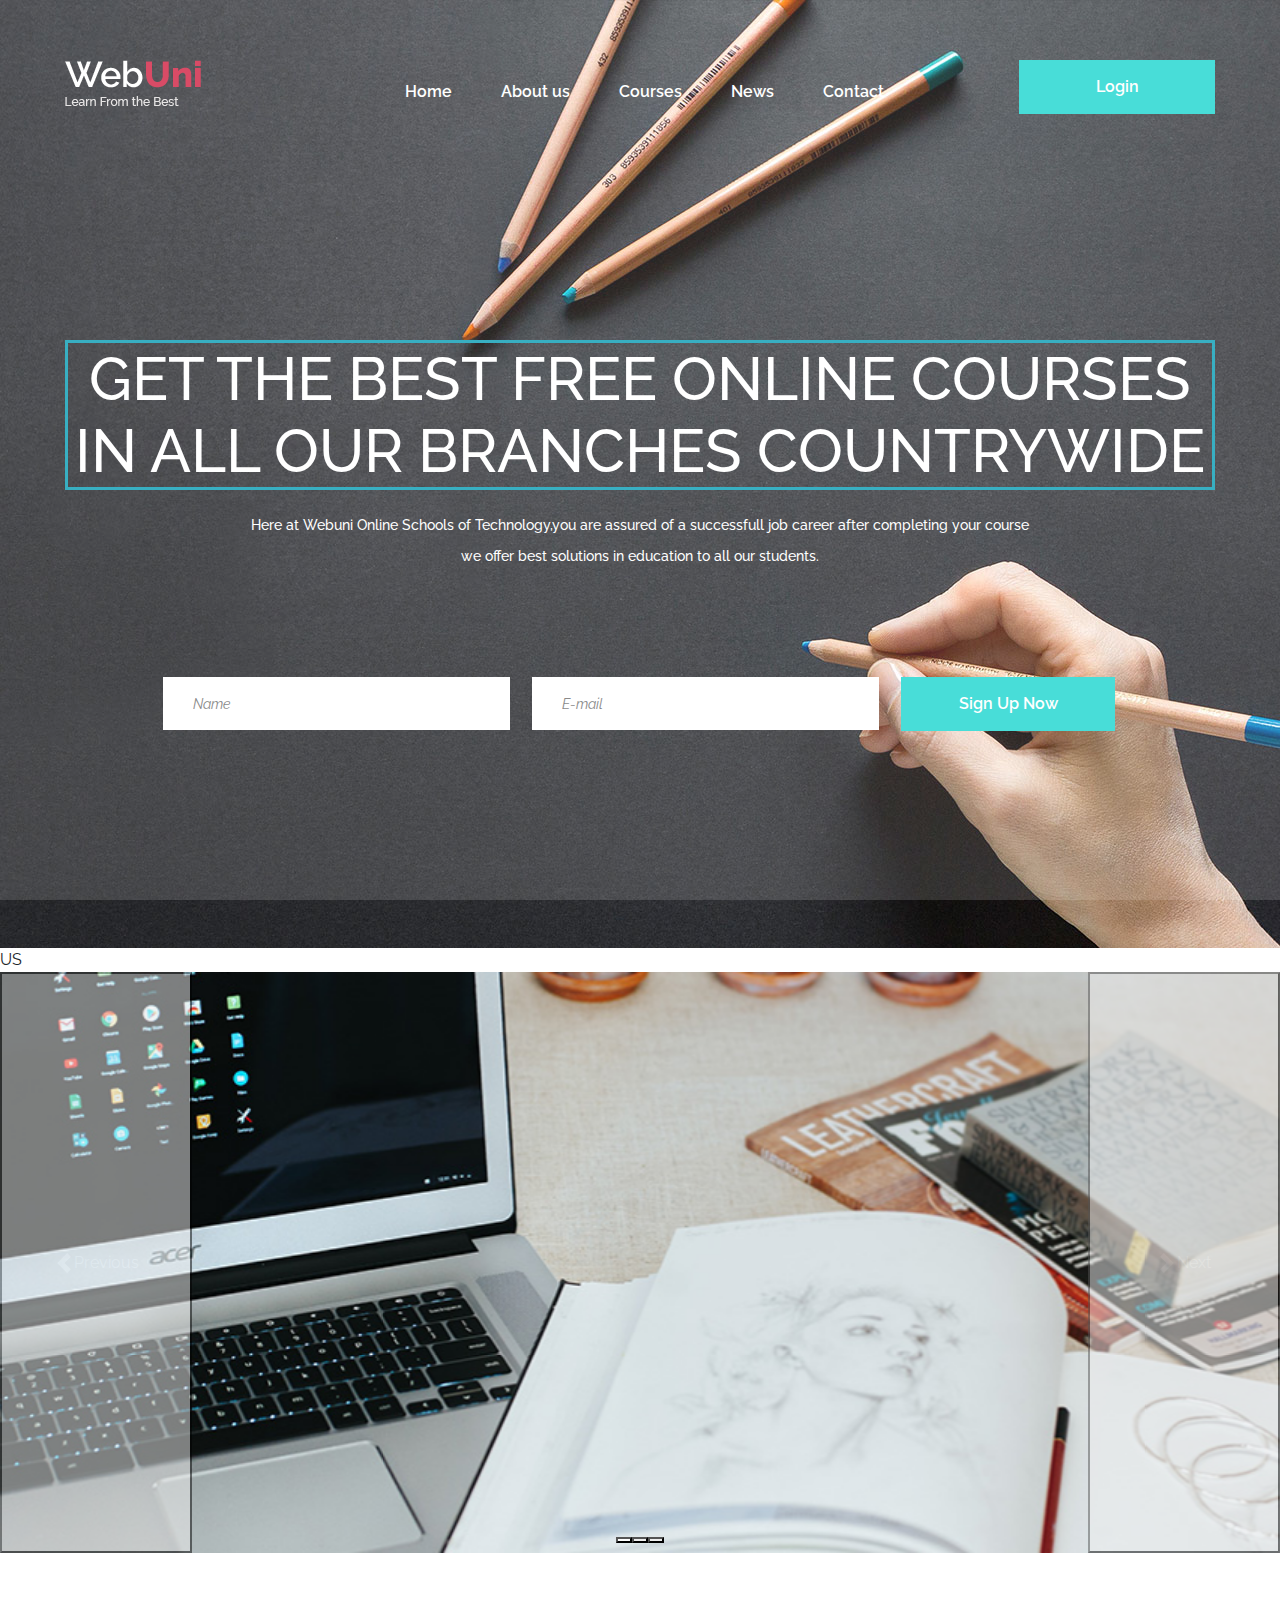
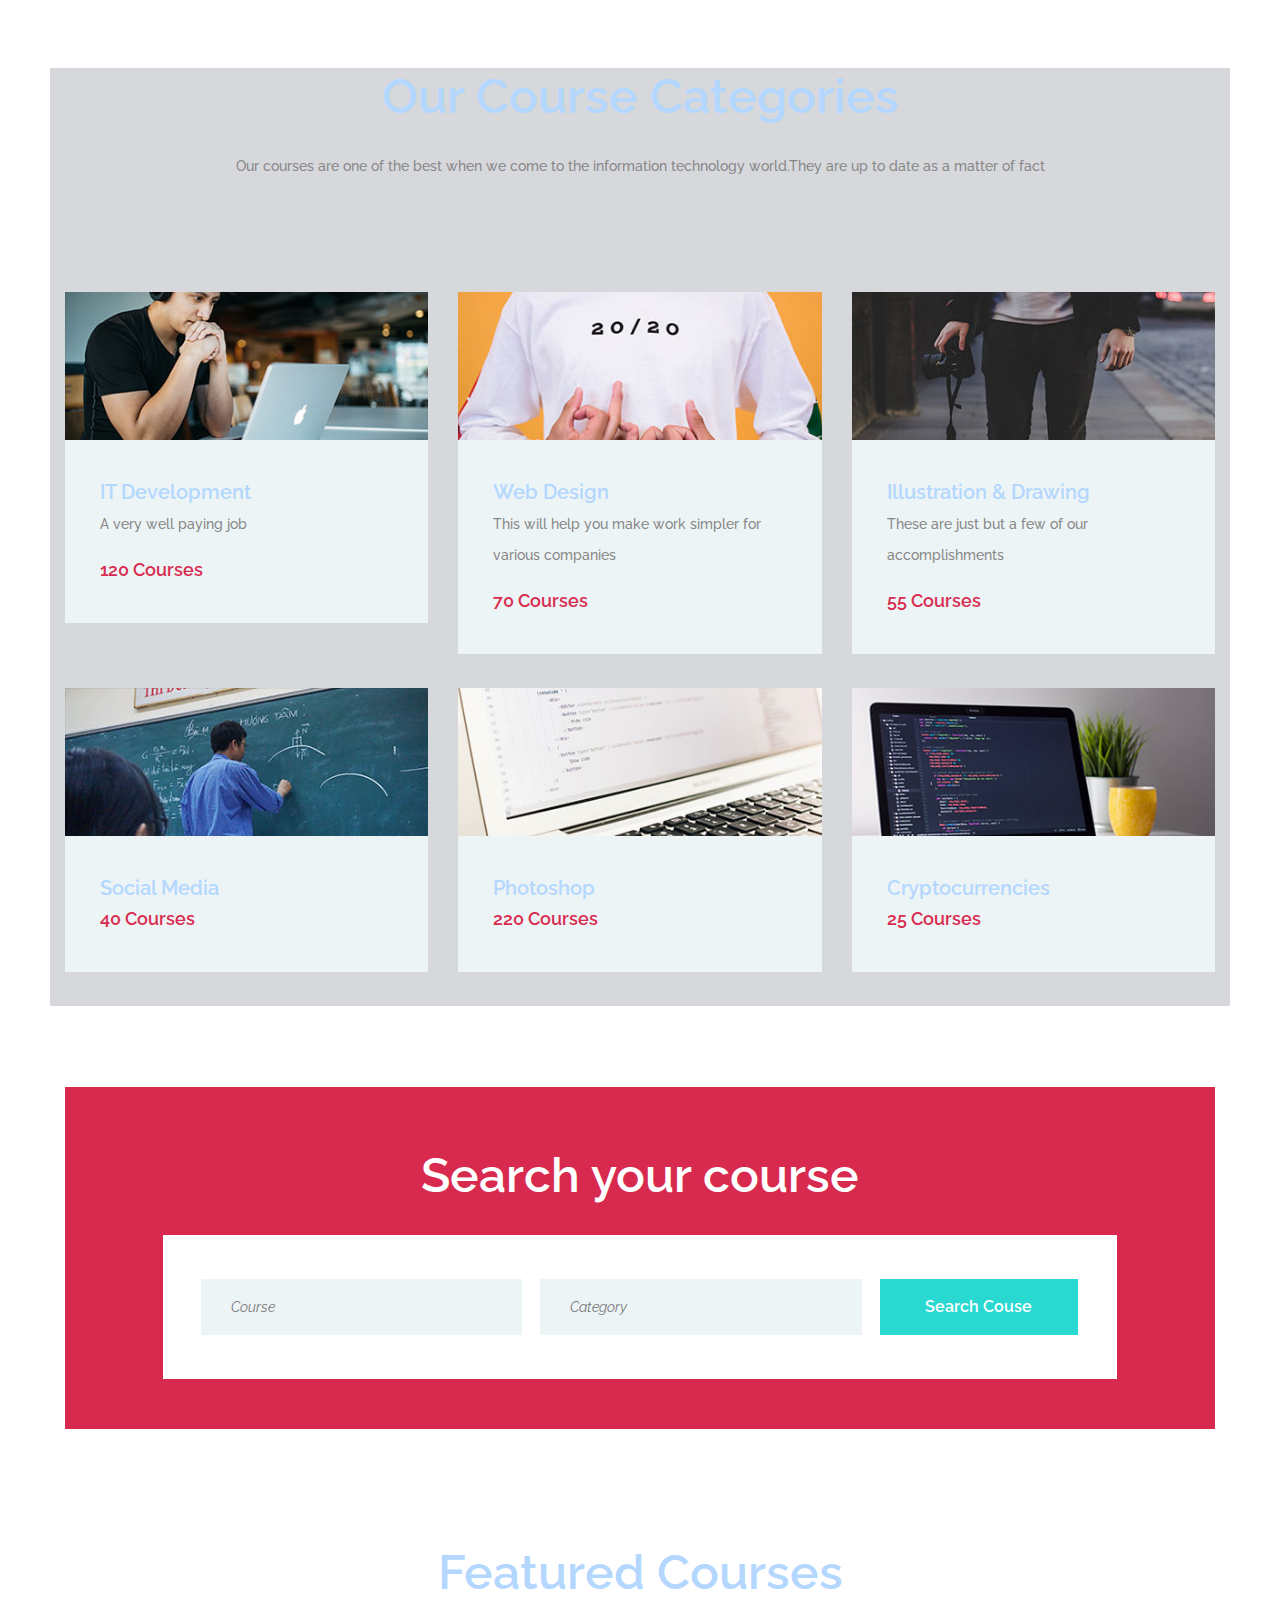
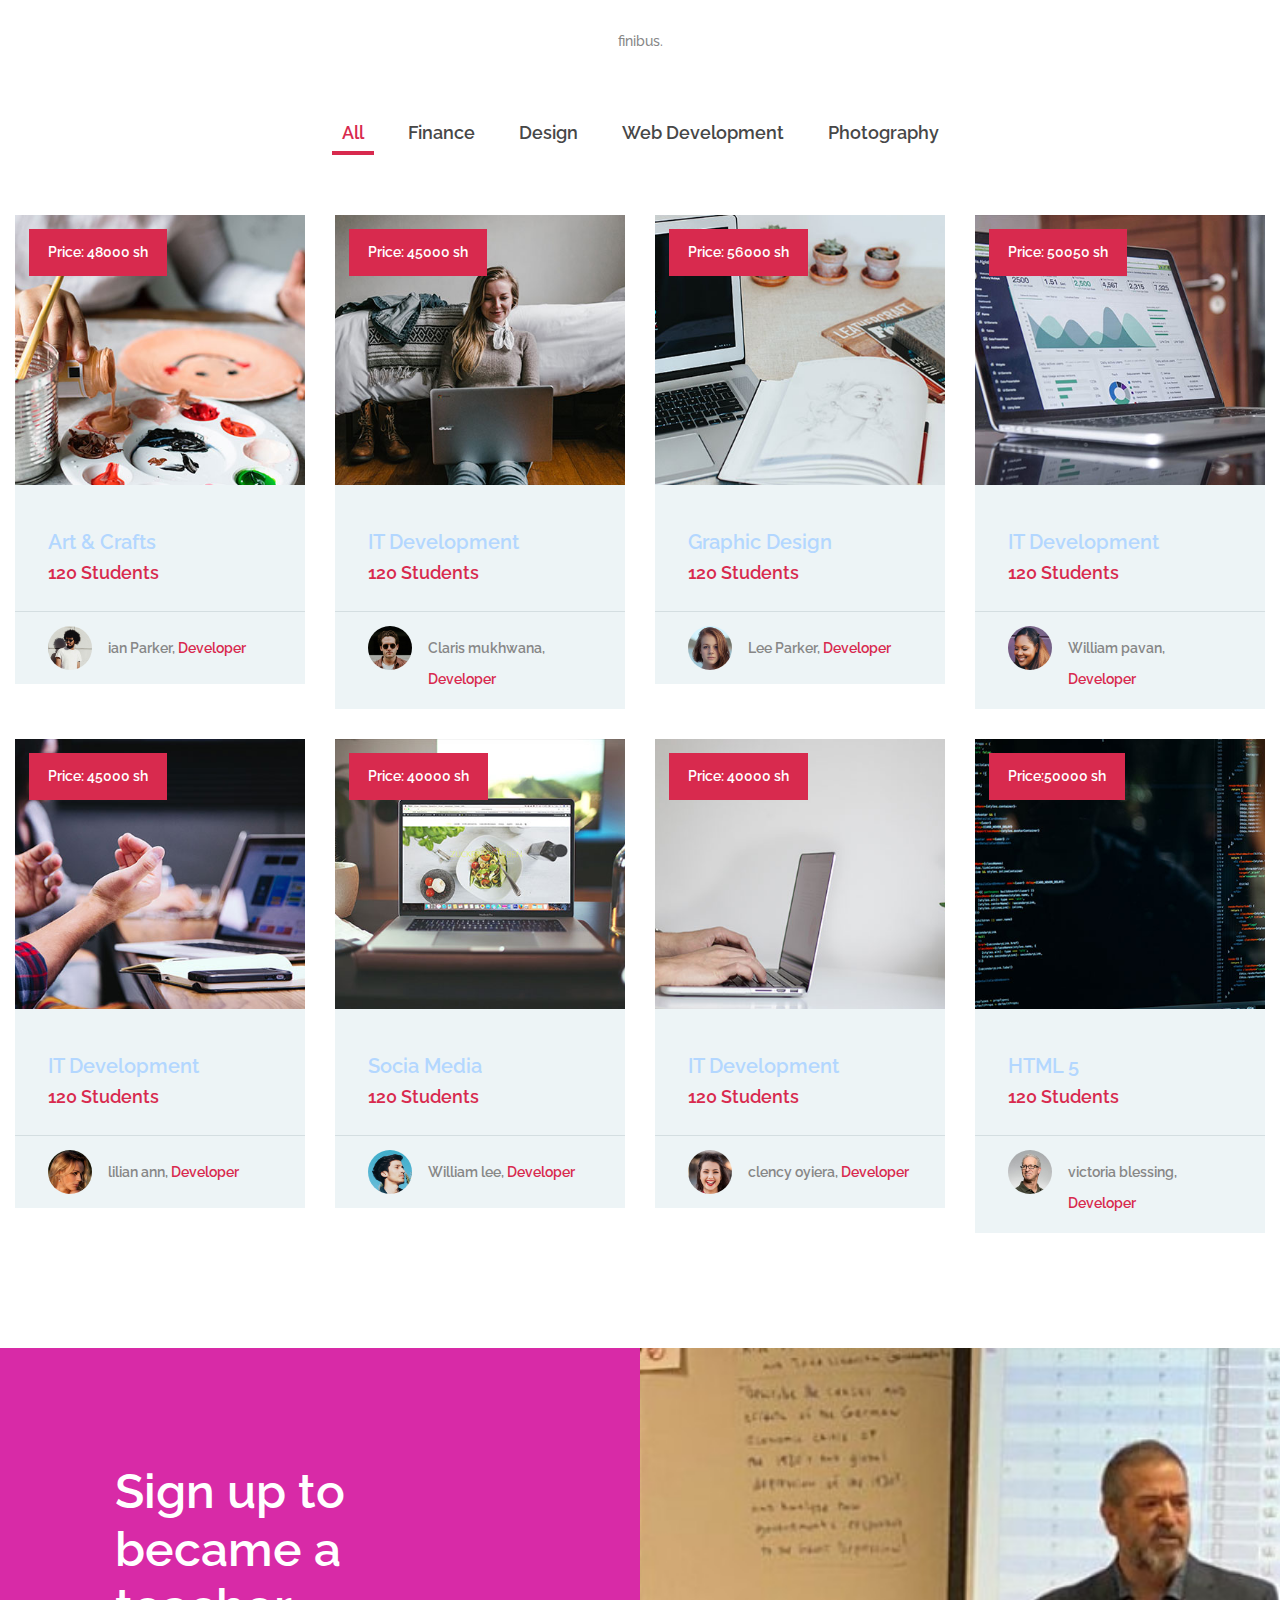
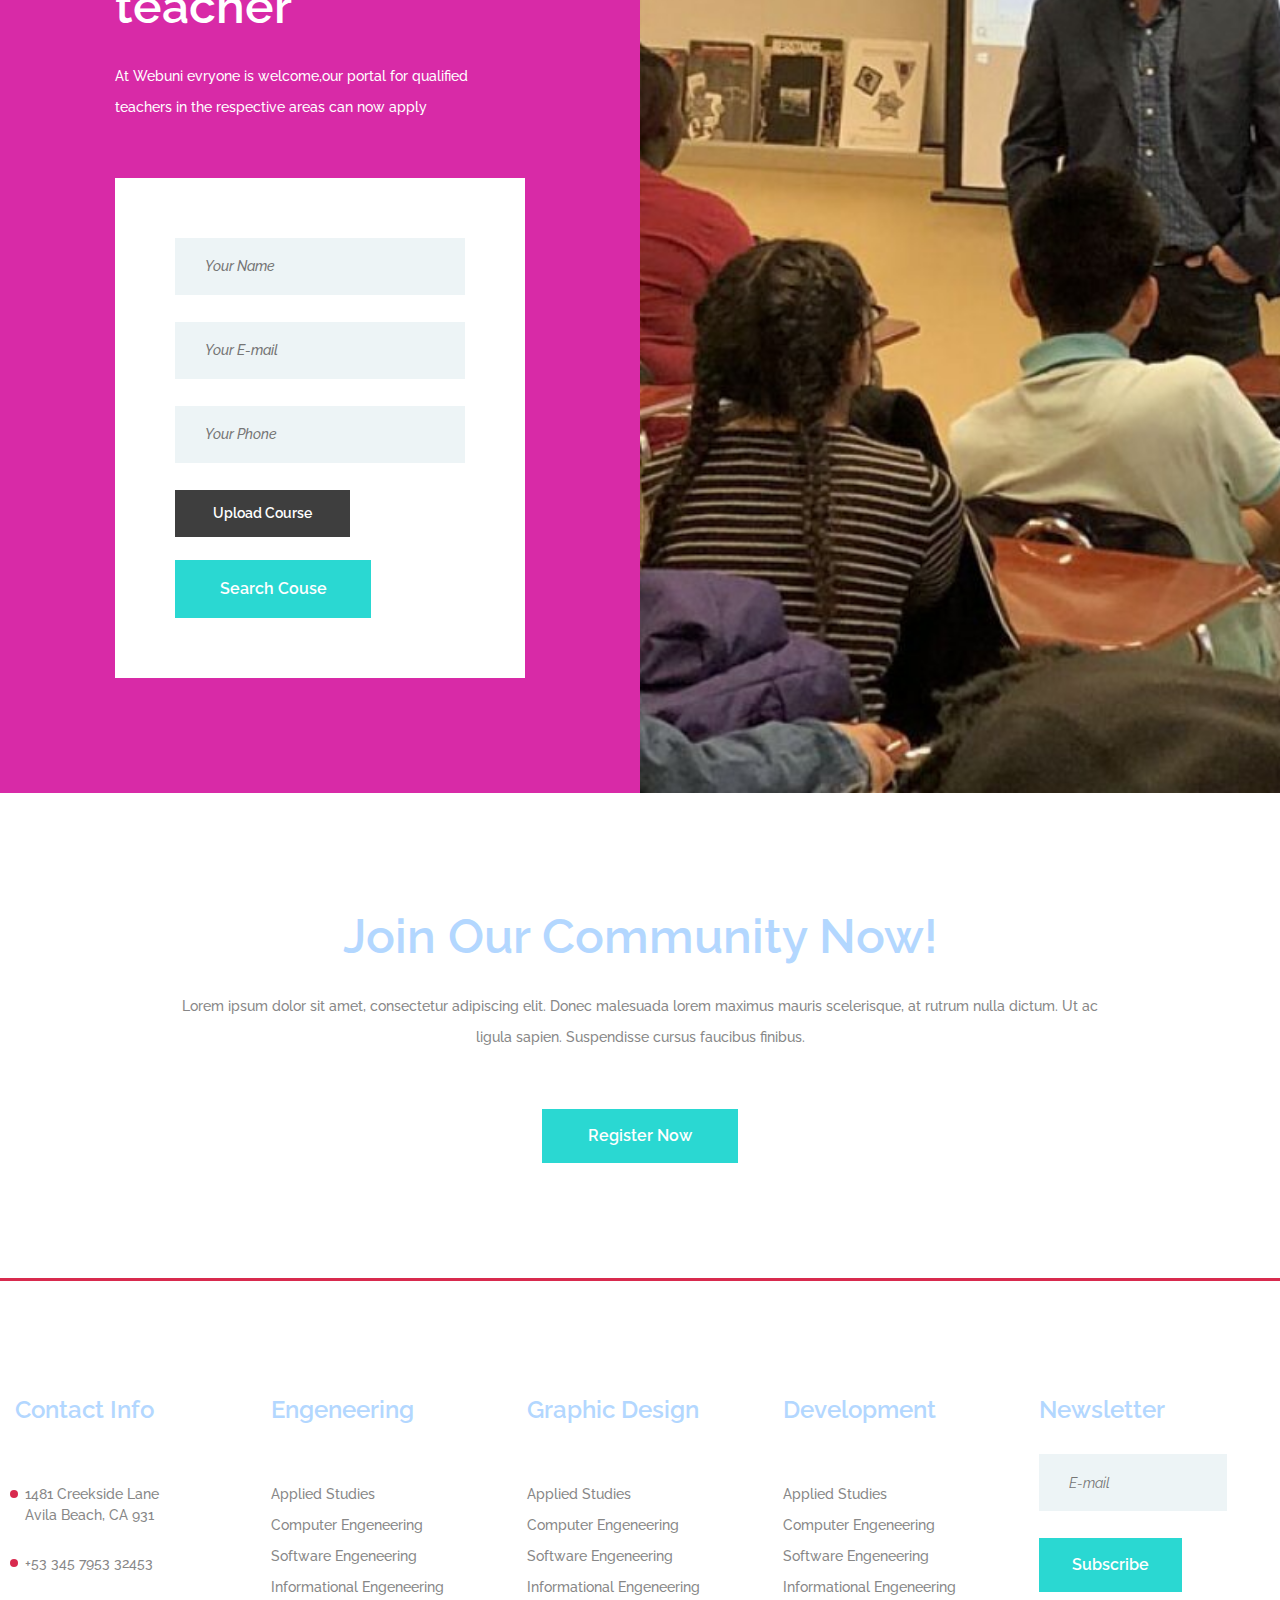
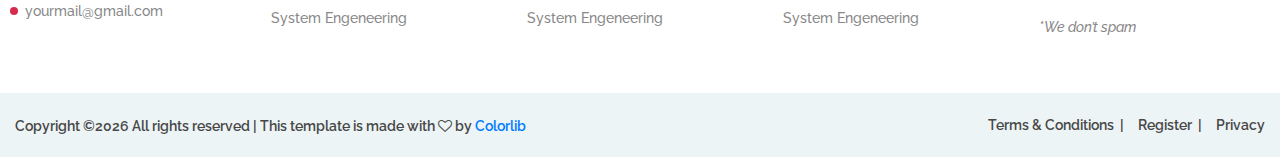
<file: index.html>
<!DOCTYPE html>
<html lang="en">
<head>
	<title>WebUni - Education Template</title>
	<meta charset="UTF-8">
	<meta name="description" content="WebUni Education Template">
	<meta name="keywords" content="webuni, education, creative, html">
	<meta name="viewport" content="width=device-width, initial-scale=1.0">
	<!-- Favicon -->   
	<link href="img/favicon.ico" rel="shortcut icon"/>

	<!-- Google Fonts -->
	<link href="https://fonts.googleapis.com/css?family=Raleway:400,400i,500,500i,600,600i,700,700i,800,800i" rel="stylesheet">

	<!-- Stylesheets -->
	<link rel="stylesheet" href="css/bootstrap.min.css"/>
	<link rel="stylesheet" href="css/font-awesome.min.css"/>
	<link rel="stylesheet" href="css/owl.carousel.css"/>
	<link rel="stylesheet" href="css/style.css"/>


	<!--[if lt IE 9]>
	  <script src="https://oss.maxcdn.com/html5shiv/3.7.2/html5shiv.min.js"></script>
	  <script src="https://oss.maxcdn.com/respond/1.4.2/respond.min.js"></script>
	<![endif]-->

</head>
<body>
	<!-- Page Preloder -->
	<div id="preloder">
		<div class="loader"></div>
	</div>

	<!-- Header section -->
	<header class="header-section">
		<div class="container" style="text-decoration-color: #721c24">
			<div class="row">
				<div class="col-lg-3 col-md-3">
					<div class="site-logo">
						<img src="img/logo.png" alt="">
					</div>
					<div class="nav-switch">
						<i class="fa fa-bars"></i>
					</div>
				</div>
				<div class="col-lg-9 col-md-9">
					<a href="" class="site-btn header-btn">Login</a>
					<nav class="main-menu">
						<ul>
							<li><a href="index.html">Home</a></li>
							<li><a href="#">About us</a></li>
							<li><a href="courses.html">Courses</a></li>
							<li><a href="blog.html">News</a></li>
							<li><a href="contact.html">Contact</a></li>
						</ul>
					</nav>
				</div>
			</div>
		</div>
	</header>
	<!-- Header section end -->


	<!-- Hero section -->
	<section class="hero-section set-bg" data-setbg="img/bg.jpg">
		<div class="container">
			<div class="hero-text text-white">
				<h2 style="border: #17a2b8 solid">GET THE BEST FREE ONLINE COURSES IN ALL OUR BRANCHES COUNTRYWIDE</h2>
				<p>Here at Webuni Online Schools of Technology,you are assured of a successfull job career after completing your course <br>we offer best solutions in education to all our students.</p>
			</div>
			<div class="row">
				<div class="col-lg-10 offset-lg-1">
					<form class="intro-newslatter">
						<input type="text" placeholder="Name">
						<input type="text" class="last-s" placeholder="E-mail">
						<button class="site-btn">Sign Up Now</button>
					</form>
				</div>
			</div>
		</div>
	</section>
	<!-- Hero section end -->


	<!-- categories section -->

	<h>US</h>

	<div id="carouselExampleIndicators" class="carousel slide">
  <div class="carousel-indicators">
    <button type="button" data-bs-target="#carouselExampleIndicators" data-bs-slide-to="0" class="active" aria-current="true" aria-label="Slide 1"></button>
    <button type="button" data-bs-target="#carouselExampleIndicators" data-bs-slide-to="1" aria-label="Slide 2"></button>
    <button type="button" data-bs-target="#carouselExampleIndicators" data-bs-slide-to="2" aria-label="Slide 3"></button>
  </div>
  <div class="carousel-inner">
    <div class="carousel-item active">
      <img src="img/blog/3.jpg" class="d-block w-100" alt="...">
    </div>
    <div class="carousel-item">
      <img src="img/courses/7.jpg" class="d-block w-100" alt="...">
    </div>
    <div class="carousel-item">
      <img src="img/courses/8.jpg" class="d-block w-100" alt="...">
    </div>
  </div>
  <button class="carousel-control-prev" type="button" data-bs-target="#carouselExampleIndicators" data-bs-slide="prev">
    <span class="carousel-control-prev-icon" aria-hidden="true"></span>
    <span class="visually-hidden">Previous</span>
  </button>
  <button class="carousel-control-next" type="button" data-bs-target="#carouselExampleIndicators" data-bs-slide="next">
    <span class="carousel-control-next-icon" aria-hidden="true"></span>
    <span class="visually-hidden">Next</span>
  </button>
</div>

	<section class="categories-section spad">
		<div class="container" style="background-color: #d6d8db">
			<div class="section-title">
				<h2>Our Course Categories</h2>
				<p>Our courses are one of the best when we come to the information technology world.They are up to date as a matter of fact</p>
			</div>
			<div class="row">
				<!-- categories -->

				<div class="col-lg-4 col-md-6">
					<div class="categorie-item">
						<div class="ci-thumb set-bg" data-setbg="img/categories/1.jpg"></div>
						<div class="ci-text">
							<h5>IT Development</h5>
							<p>A very well paying job</p>
							<span>120 Courses</span>
						</div>
					</div>
				</div>
				<!-- categorie -->
				<div class="col-lg-4 col-md-6">
					<div class="categorie-item">
						<div class="ci-thumb set-bg" data-setbg="img/categories/2.jpg"></div>
						<div class="ci-text">
							<h5>Web Design</h5>
							<p>This will help you make work simpler for various companies</p>
							<span>70 Courses</span>
						</div>
					</div>
				</div>
				<!-- categorie -->
				<div class="col-lg-4 col-md-6">
					<div class="categorie-item">
						<div class="ci-thumb set-bg" data-setbg="img/categories/3.jpg"></div>
						<div class="ci-text">
							<h5>Illustration & Drawing</h5>
							<p>These are just but a few of our accomplishments</p>
							<span>55 Courses</span>
						</div>
					</div>
				</div>
				<!-- categorie -->
				<div class="col-lg-4 col-md-6">
					<div class="categorie-item">
						<div class="ci-thumb set-bg" data-setbg="img/categories/4.jpg"></div>
						<div class="ci-text">
							<h5>Social Media</h5>
<!--							<p>Lorem ipsum dolor sit amet, consectetur</p>-->
							<span>40 Courses</span>
						</div>
					</div>
				</div>
				<!-- categorie -->
				<div class="col-lg-4 col-md-6">
					<div class="categorie-item">
						<div class="ci-thumb set-bg" data-setbg="img/categories/5.jpg"></div>
						<div class="ci-text">
							<h5>Photoshop</h5>
<!--							<p>Lorem ipsum dolor sit amet, consectetur</p>-->
							<span>220 Courses</span>
						</div>
					</div>
				</div>
				<!-- categorie -->
				<div class="col-lg-4 col-md-6">
					<div class="categorie-item">
						<div class="ci-thumb set-bg" data-setbg="img/categories/6.jpg"></div>
						<div class="ci-text">
							<h5>Cryptocurrencies</h5>
<!--							<p>Lorem ipsum dolor sit amet, consectetur</p>-->
							<span>25 Courses</span>
						</div>
					</div>
				</div>
			</div>
		</div>
	</section>
	<!-- categories section end -->


	<!-- search section -->
	<section class="search-section">
		<div class="container">
			<div class="search-warp">
				<div class="section-title text-white">
					<h2>Search your course</h2>
				</div>
				<div class="row">
					<div class="col-md-10 offset-md-1">
						<!-- search form -->
						<form class="course-search-form">
							<input type="text" placeholder="Course">
							<input type="text" class="last-m" placeholder="Category">
							<button class="site-btn">Search Couse</button>
						</form>
					</div>
				</div>
			</div>
		</div>
	</section>
	<!-- search section end -->


	<!-- course section -->
	<section class="course-section spad">
		<div class="container">
			<div class="section-title mb-0">
				<h2>Featured Courses</h2>
				<p> finibus.</p>
			</div>
		</div>
		<div class="course-warp">
			<ul class="course-filter controls">
				<li class="control active" data-filter="all">All</li>
				<li class="control" data-filter=".finance">Finance</li>
				<li class="control" data-filter=".design">Design</li>
				<li class="control" data-filter=".web">Web Development</li>
				<li class="control" data-filter=".photo">Photography</li>
			</ul>                                       
			<div class="row course-items-area">
				<!-- course -->
				<div class="mix col-lg-3 col-md-4 col-sm-6 finance">
					<div class="course-item">
						<div class="course-thumb set-bg" data-setbg="img/courses/1.jpg">
							<div class="price">Price: 48000 sh</div>
						</div>
						<div class="course-info">
							<div class="course-text">
								<h5>Art & Crafts</h5>
<!--								<p>Lorem ipsum dolor sit amet, consectetur</p>-->
								<div class="students">120 Students</div>
							</div>
							<div class="course-author">
								<div class="ca-pic set-bg" data-setbg="img/authors/1.jpg"></div>
								<p>ian Parker, <span>Developer</span></p>
							</div>
						</div>
					</div>
				</div>
				<!-- course -->
				<div class="mix col-lg-3 col-md-4 col-sm-6 design">
					<div class="course-item">
						<div class="course-thumb set-bg" data-setbg="img/courses/2.jpg">
							<div class="price">Price: 45000 sh</div>
						</div>
						<div class="course-info">
							<div class="course-text">
								<h5>IT Development</h5>
<!--								<p>Lorem ipsum dolor sit amet, consectetur</p>-->
								<div class="students">120 Students</div>
							</div>
							<div class="course-author">
								<div class="ca-pic set-bg" data-setbg="img/authors/2.jpg"></div>
								<p>Claris mukhwana, <span>Developer</span></p>
							</div>
						</div>
					</div>
				</div>
				<!-- course -->
				<div class="mix col-lg-3 col-md-4 col-sm-6 web">
					<div class="course-item">
						<div class="course-thumb set-bg" data-setbg="img/courses/3.jpg">
							<div class="price">Price: 56000 sh</div>
						</div>
						<div class="course-info">
							<div class="course-text">
								<h5>Graphic Design</h5>
<!--								<p>Lorem ipsum dolor sit amet, consectetur</p>-->
								<div class="students">120 Students</div>
							</div>
							<div class="course-author">
								<div class="ca-pic set-bg" data-setbg="img/authors/3.jpg"></div>
								<p>Lee Parker, <span>Developer</span></p>
							</div>
						</div>
					</div>
				</div>
				<!-- course -->
				<div class="mix col-lg-3 col-md-4 col-sm-6 photo">
					<div class="course-item">
						<div class="course-thumb set-bg" data-setbg="img/courses/4.jpg">
							<div class="price">Price: 50050 sh</div>
						</div>
						<div class="course-info">
							<div class="course-text">
								<h5>IT Development</h5>
<!--								<p>Lorem ipsum dolor sit amet, consectetur</p>-->
								<div class="students">120 Students</div>
							</div>
							<div class="course-author">
								<div class="ca-pic set-bg" data-setbg="img/authors/4.jpg"></div>
								<p>William pavan, <span>Developer</span></p>
							</div>
						</div>
					</div>
				</div>
				<!-- course -->
				<div class="mix col-lg-3 col-md-4 col-sm-6 finance">
					<div class="course-item">
						<div class="course-thumb set-bg" data-setbg="img/courses/5.jpg">
							<div class="price">Price: 45000 sh</div>
						</div>
						<div class="course-info">
							<div class="course-text">
								<h5>IT Development</h5>
<!--								<p>Lorem ipsum dolor sit amet, consectetur</p>-->
								<div class="students">120 Students</div>
							</div>
							<div class="course-author">
								<div class="ca-pic set-bg" data-setbg="img/authors/5.jpg"></div>
								<p>lilian ann, <span>Developer</span></p>
							</div>
						</div>
					</div>
				</div>
				<!-- course -->
				<div class="mix col-lg-3 col-md-4 col-sm-6 design">
					<div class="course-item">
						<div class="course-thumb set-bg" data-setbg="img/courses/6.jpg">
							<div class="price">Price: 40000 sh</div>
						</div>
						<div class="course-info">
							<div class="course-text">
								<h5>Socia Media</h5>
<!--								<p>Lorem ipsum dolor sit amet, consectetur</p>-->
								<div class="students">120 Students</div>
							</div>
							<div class="course-author">
								<div class="ca-pic set-bg" data-setbg="img/authors/6.jpg"></div>
								<p>William lee, <span>Developer</span></p>
							</div>
						</div>
					</div>
				</div>
				<!-- course -->
				<div class="mix col-lg-3 col-md-4 col-sm-6 web">
					<div class="course-item">
						<div class="course-thumb set-bg" data-setbg="img/courses/7.jpg">
							<div class="price">Price: 40000 sh</div>
						</div>
						<div class="course-info">
							<div class="course-text">
								<h5>IT Development</h5>
<!--								<p>Lorem ipsum dolor sit amet, consectetur</p>-->
								<div class="students">120 Students</div>
							</div>
							<div class="course-author">
								<div class="ca-pic set-bg" data-setbg="img/authors/7.jpg"></div>
								<p>clency oyiera, <span>Developer</span></p>
							</div>
						</div>
					</div>
				</div>
				<!-- course -->
				<div class="mix col-lg-3 col-md-4 col-sm-6 photo">
					<div class="course-item">
						<div class="course-thumb set-bg" data-setbg="img/courses/8.jpg">
							<div class="price">Price:50000 sh</div>
						</div>
						<div class="course-info">
							<div class="course-text">
								<h5>HTML 5</h5>
<!--								<p>Lorem ipsum dolor sit amet, consectetur</p>-->
								<div class="students">120 Students</div>
							</div>
							<div class="course-author">
								<div class="ca-pic set-bg" data-setbg="img/authors/8.jpg"></div>
								<p>victoria blessing, <span>Developer</span></p>
							</div>
						</div>
					</div>
				</div>
			</div>
		</div>
	</section>
	<!-- course section end -->


	<!-- signup section -->
	<section class="signup-section spad">
		<div class="signup-bg set-bg" data-setbg="img/teacher2.jpeg"></div>
		<div class="container-fluid">
			<div class="row">
				<div class="col-lg-6">
					<div class="signup-warp">
						<div class="section-title text-white text-left">
							<h2>Sign up to became a teacher</h2>
							<p>At Webuni evryone is welcome,our portal for qualified teachers in the respective areas can now apply</p>
						</div>
						<!-- signup form -->
						<form class="signup-form">
							<input type="text" placeholder="Your Name">
							<input type="text" placeholder="Your E-mail">
							<input type="text" placeholder="Your Phone">
							<label for="v-upload" class="file-up-btn">Upload Course</label>
							<input type="file" id="v-upload">
							<button class="site-btn">Search Couse</button>
						</form>
					</div>
				</div>
			</div>
		</div>
	</section>
	<!-- signup section end -->


	<!-- banner section -->
	<section class="banner-section spad">
		<div class="container">
			<div class="section-title mb-0 pb-2">
				<h2>Join Our Community Now!</h2>
				<p>Lorem ipsum dolor sit amet, consectetur adipiscing elit. Donec malesuada lorem maximus mauris scelerisque, at rutrum nulla dictum. Ut ac ligula sapien. Suspendisse cursus faucibus finibus.</p>
			</div>
			<div class="text-center pt-5">
				<a href="#" class="site-btn">Register Now</a>
			</div>
		</div>
	</section>
	<!-- banner section end -->


	<!-- footer section -->
	<footer class="footer-section spad pb-0">
		<div class="footer-top">
			<div class="footer-warp">
				<div class="row">
					<div class="widget-item">
						<h4>Contact Info</h4>
						<ul class="contact-list">
							<li>1481 Creekside Lane <br>Avila Beach, CA 931</li>
							<li>+53 345 7953 32453</li>
							<li>yourmail@gmail.com</li>
						</ul>
					</div>
					<div class="widget-item">
						<h4>Engeneering</h4>
						<ul>
							<li><a href="">Applied Studies</a></li>
							<li><a href="">Computer Engeneering</a></li>
							<li><a href="">Software Engeneering</a></li>
							<li><a href="">Informational Engeneering</a></li>
							<li><a href="">System Engeneering</a></li>
						</ul>
					</div>
					<div class="widget-item">
						<h4>Graphic Design</h4>
						<ul>
							<li><a href="">Applied Studies</a></li>
							<li><a href="">Computer Engeneering</a></li>
							<li><a href="">Software Engeneering</a></li>
							<li><a href="">Informational Engeneering</a></li>
							<li><a href="">System Engeneering</a></li>
						</ul>
					</div>
					<div class="widget-item">
						<h4>Development</h4>
						<ul>
							<li><a href="">Applied Studies</a></li>
							<li><a href="">Computer Engeneering</a></li>
							<li><a href="">Software Engeneering</a></li>
							<li><a href="">Informational Engeneering</a></li>
							<li><a href="">System Engeneering</a></li>
						</ul>
					</div>
					<div class="widget-item">
						<h4>Newsletter</h4>
						<form class="footer-newslatter">
							<input type="email" placeholder="E-mail">
							<button class="site-btn">Subscribe</button>
							<p>*We don’t spam</p>
						</form>
					</div>
				</div>
			</div>
		</div>
		<div class="footer-bottom">
			<div class="footer-warp">
				<ul class="footer-menu">
					<li><a href="#">Terms & Conditions</a></li>
					<li><a href="#">Register</a></li>
					<li><a href="#">Privacy</a></li>
				</ul>
				<div class="copyright"><!-- Link back to Colorlib can't be removed. Template is licensed under CC BY 3.0. -->
Copyright &copy;<script>document.write(new Date().getFullYear());</script> All rights reserved | This template is made with <i class="fa fa-heart-o" aria-hidden="true"></i> by <a href="https://colorlib.com" target="_blank">Colorlib</a>
<!-- Link back to Colorlib can't be removed. Template is licensed under CC BY 3.0. --></div>
			</div>
		</div>
	</footer> 
	<!-- footer section end -->


	<!--====== Javascripts & Jquery ======-->
	<script src="js/jquery-3.2.1.min.js"></script>
	<script src="js/bootstrap.min.js"></script>
	<script src="js/mixitup.min.js"></script>
	<script src="js/circle-progress.min.js"></script>
	<script src="js/owl.carousel.min.js"></script>
	<script src="js/main.js"></script>
</html>
</file>
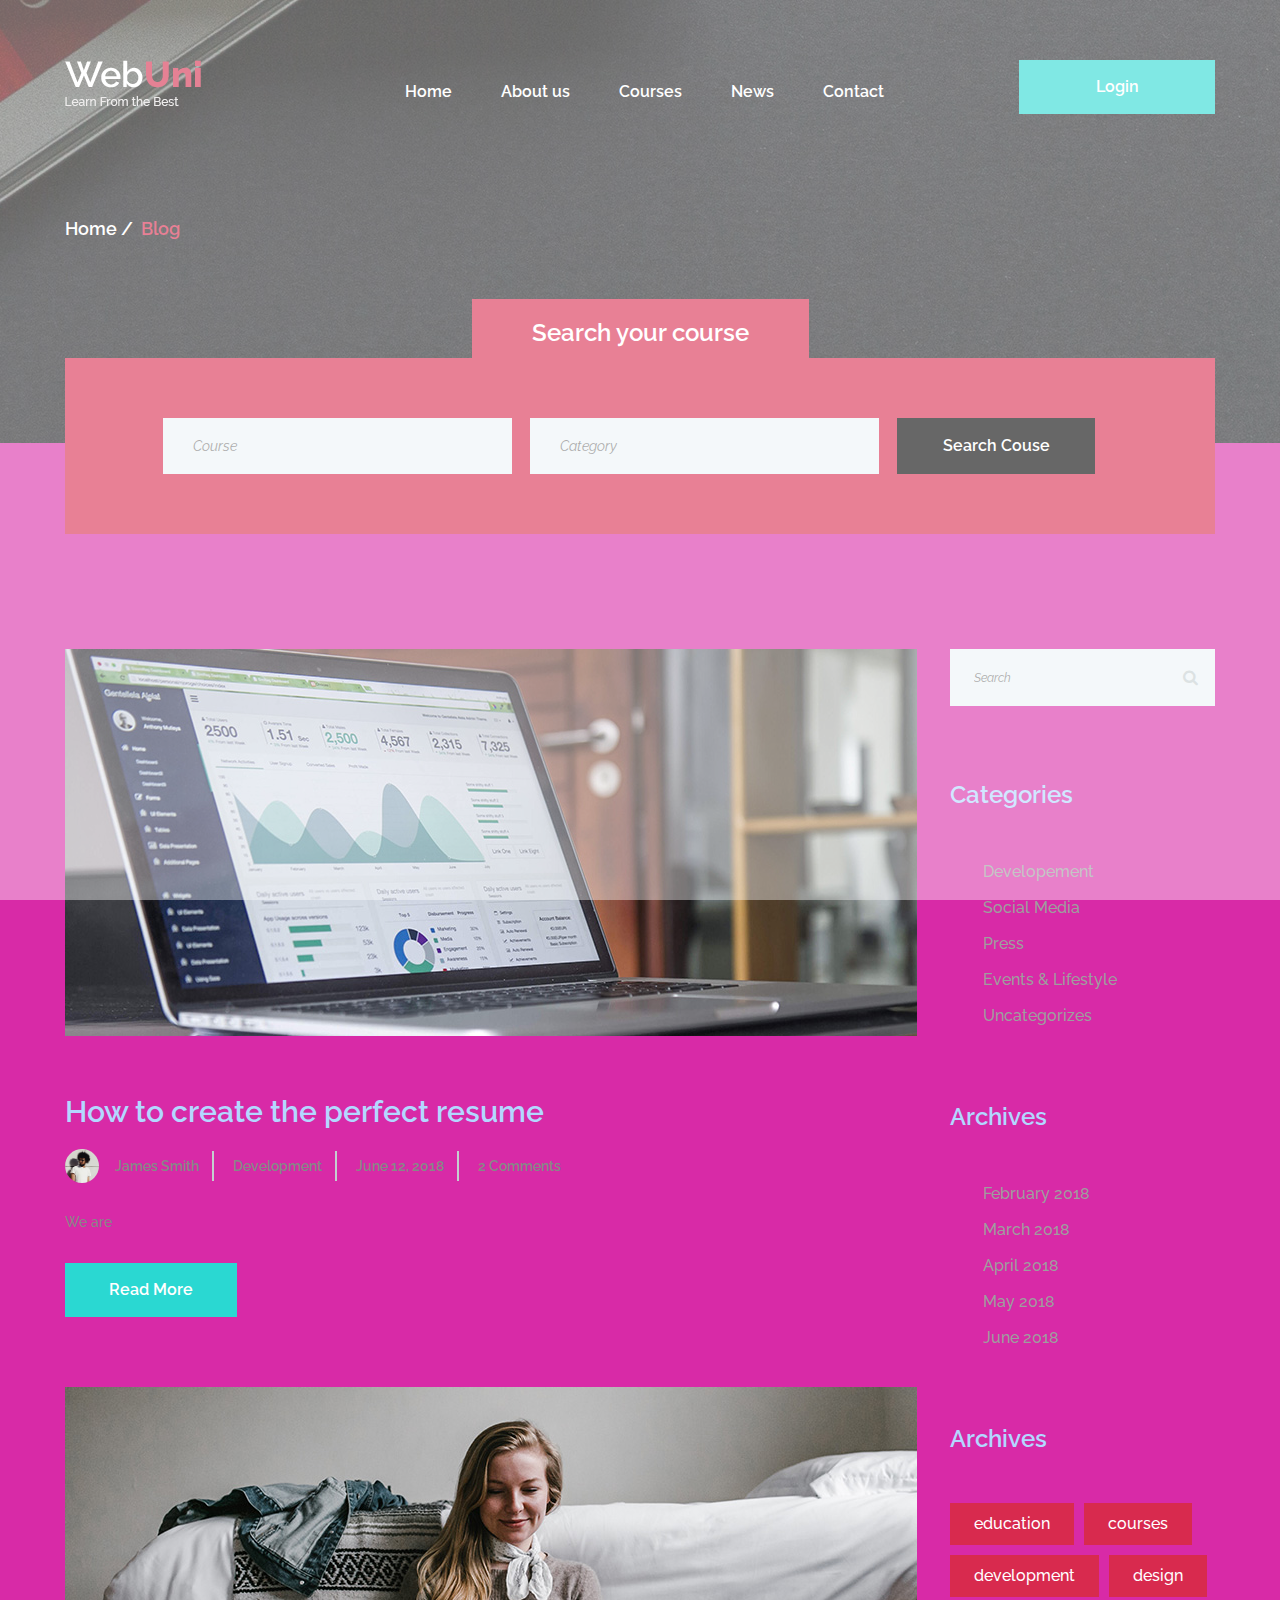
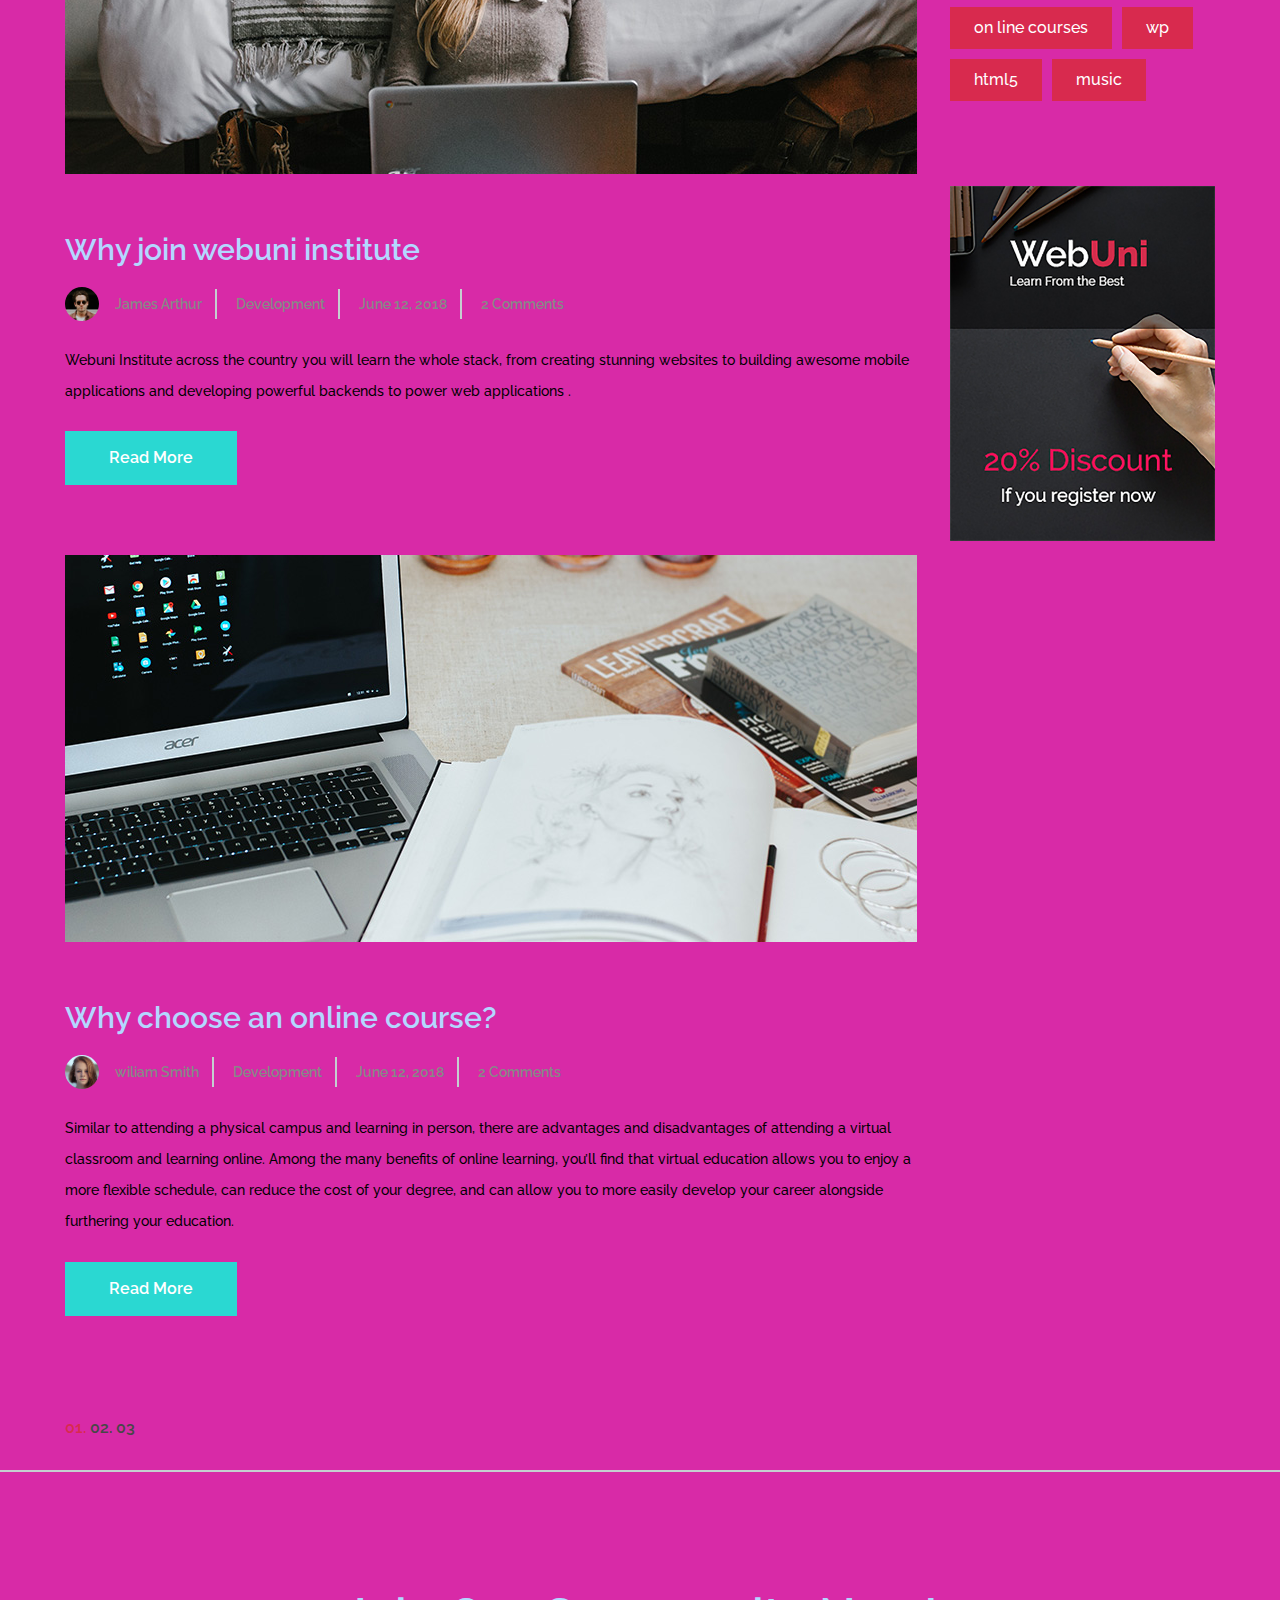
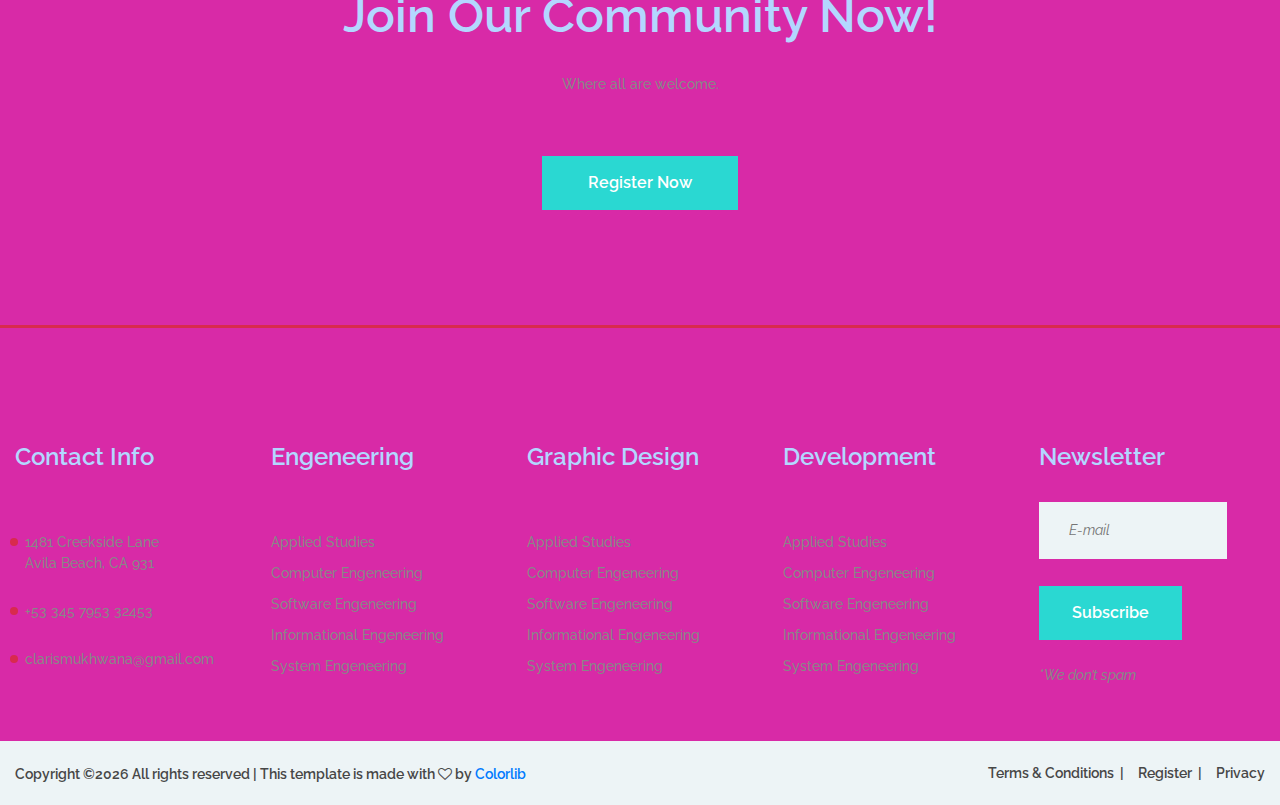
<file: blog.html>
<!DOCTYPE html>
<html lang="en">
<head>
	<title>WebUni - Education Template</title>
	<meta charset="UTF-8">
	<meta name="description" content="WebUni Education Template">
	<meta name="keywords" content="webuni, education, creative, html">
	<meta name="viewport" content="width=device-width, initial-scale=1.0">
	<!-- Favicon -->   
	<link href="img/favicon.ico" rel="shortcut icon"/>

	<!-- Google Fonts -->
	<link href="https://fonts.googleapis.com/css?family=Raleway:400,400i,500,500i,600,600i,700,700i,800,800i" rel="stylesheet">

	<!-- Stylesheets -->
	<link rel="stylesheet" href="css/bootstrap.min.css"/>
	<link rel="stylesheet" href="css/font-awesome.min.css"/>
	<link rel="stylesheet" href="css/owl.carousel.css"/>
	<link rel="stylesheet" href="css/style.css"/>


	<!--[if lt IE 9]>
	  <script src="https://oss.maxcdn.com/html5shiv/3.7.2/html5shiv.min.js"></script>
	  <script src="https://oss.maxcdn.com/respond/1.4.2/respond.min.js"></script>
	<![endif]-->

</head>
<body style="background-color: #d82aa7">
	<!-- Page Preloder -->
	<div id="preloder">
		<div class="loader"></div>
	</div>


	<!-- Header section -->
	<header class="header-section">
		<div class="container">
			<div class="row">
				<div class="col-lg-3 col-md-3">
					<div class="site-logo">
						<img src="img/logo.png" alt="">
					</div>
					<div class="nav-switch">
						<i class="fa fa-bars"></i>
					</div>
				</div>
				<div class="col-lg-9 col-md-9">
					<a href="" class="site-btn header-btn">Login</a>
					<nav class="main-menu">
						<ul>
							<li><a href="index.html">Home</a></li>
							<li><a href="#">About us</a></li>
							<li><a href="courses.html">Courses</a></li>
							<li><a href="blog.html">News</a></li>
							<li><a href="contact.html">Contact</a></li>
						</ul>
					</nav>
				</div>
			</div>
		</div>
	</header>
	<!-- Header section end -->


	<!-- Page info -->
	<div class="page-info-section set-bg" data-setbg="img/page-bg/3.jpg">
		<div class="container">
			<div class="site-breadcrumb">
				<a href="#">Home</a>
				<span>Blog</span>
			</div>
		</div>
	</div>
	<!-- Page info end -->


	<!-- search section -->
	<section class="search-section ss-other-page">
		<div class="container">
			<div class="search-warp">
				<div class="section-title text-white">
					<h2><span>Search your course</span></h2>
				</div>
				<div class="row">
					<div class="col-lg-10 offset-lg-1">
						<!-- search form -->
						<form class="course-search-form">
							<input type="text" placeholder="Course">
							<input type="text" class="last-m" placeholder="Category">
							<button class="site-btn btn-dark">Search Couse</button>
						</form>
					</div>
				</div>
			</div>
		</div>
	</section>
	<!-- search section end -->


	<!-- Page  -->
	<section class="blog-page spad pb-0">
		<div class="container">
			<div class="row">
				<div class="col-lg-9">
					<!-- blog post -->
					<div class="blog-post">
						<img src="img/blog/1.jpg" alt="">
						<h3>How to create the perfect resume</h3>
						<div class="blog-metas">
							<div class="blog-meta author">
								<div class="post-author set-bg" data-setbg="img/authors/1.jpg"></div>
								<a href="#">James Smith</a>
							</div>
							<div class="blog-meta">
								<a href="#">Development</a>
							</div>
							<div class="blog-meta">
								<a href="#">June 12, 2018</a>
							</div>
							<div class="blog-meta">
								<a href="#">2 Comments</a>
							</div>
						</div>
						<p>We are </p>
						<a href="#" class="site-btn readmore">Read More</a>
					</div>
					<!-- blog post -->
					<div class="blog-post">
						<img src="img/blog/2.jpg" alt="">
						<h3>Why join webuni institute</h3>
						<div class="blog-metas">
							<div class="blog-meta author">
								<div class="post-author set-bg" data-setbg="img/authors/2.jpg"></div>
								<a href="#">James Arthur</a>
							</div>
							<div class="blog-meta">
								<a href="#">Development</a>
							</div>
							<div class="blog-meta">
								<a href="#">June 12, 2018</a>
							</div>
							<div class="blog-meta">
								<a href="#">2 Comments</a>
							</div>
						</div>
						<p style="color: black"> Webuni Institute across the country you will learn the whole stack, from creating stunning websites to building awesome mobile
						applications and developing powerful backends to power web applications .</p>
						<a href="#" class="site-btn readmore">Read More</a>
					</div>
					<!-- blog post -->
					<div class="blog-post">
						<img src="img/blog/3.jpg" alt="">
						<h3>Why choose an online course?</h3>
						<div class="blog-metas">
							<div class="blog-meta author">
								<div class="post-author set-bg" data-setbg="img/authors/3.jpg"></div>
								<a href="#">wiliam Smith</a>
							</div>
							<div class="blog-meta">
								<a href="#">Development</a>
							</div>
							<div class="blog-meta">
								<a href="#">June 12, 2018</a>
							</div>
							<div class="blog-meta">
								<a href="#">2 Comments</a>
							</div>
						</div>
						<p style="color: black">Similar to attending a physical campus and learning in person, there are advantages and disadvantages of attending a virtual classroom and learning online. Among the many benefits of online learning, you’ll find that virtual education allows you to enjoy a more flexible schedule, can reduce the cost of your
							degree, and can allow you to more easily develop your career alongside furthering your education. </p>
						<a href="https://www.google.com/" class="site-btn readmore">Read More</a>
					</div>
					<div class="site-pagination">
						<span class="active">01.</span>
						<a href="#">02.</a>
						<a href="#">03</a>
					</div>
				</div>
				<div class="col-lg-3 col-md-5 col-sm-9 sidebar">
					<div class="sb-widget-item">
						<form class="search-widget">
							<input type="text" placeholder="Search">
							<button><i class="fa fa-search"></i></button>
						</form>
					</div>
					<div class="sb-widget-item">
						<h4 class="sb-w-title">Categories</h4>
						<ul>
							<li><a href="#">Developement</a></li>
							<li><a href="#">Social Media</a></li>
							<li><a href="#">Press</a></li>
							<li><a href="#">Events & Lifestyle</a></li>
							<li><a href="#">Uncategorizes</a></li>
						</ul>
					</div>
					<div class="sb-widget-item">
						<h4 class="sb-w-title">Archives</h4>
						<ul>
							<li><a href="#">February 2018</a></li>
							<li><a href="#">March 2018</a></li>
							<li><a href="#">April 2018</a></li>
							<li><a href="#">May 2018</a></li>
							<li><a href="#">June 2018</a></li>
						</ul>
					</div>
					<div class="sb-widget-item">
						<h4 class="sb-w-title">Archives</h4>
						<div class="tags">
							<a href="#">education</a>
							<a href="#">courses</a>
							<a href="#">development</a>
							<a href="#">design</a>
							<a href="#">on line courses</a>
							<a href="#">wp</a>
							<a href="#">html5</a>
							<a href="#">music</a>
						</div>
					</div>
					<div class="sb-widget-item">
						<div class="add">
							<a href="#"><img src="img/add.jpg" alt=""></a>
						</div>
					</div>
				</div>
			</div>
		</div>
	</section>
	<!-- Page end -->


	<!-- banner section -->
	<section class="banner-section spad">
		<div class="container">
			<div class="section-title mb-0 pb-2">
				<h2>Join Our Community Now!</h2>
				<p>Where all are welcome.</p>
			</div>
			<div class="text-center pt-5">
				<a href="#" class="site-btn">Register Now</a>
			</div>
		</div>
	</section>
	<!-- banner section end -->


	<!-- footer section -->
	<footer class="footer-section spad pb-0">
		<div class="footer-top">
			<div class="footer-warp">
				<div class="row">
					<div class="widget-item">
						<h4>Contact Info</h4>
						<ul class="contact-list">
							<li>1481 Creekside Lane <br>Avila Beach, CA 931</li>
							<li>+53 345 7953 32453</li>
							<li>clarismukhwana@gmail.com</li>
						</ul>
					</div>
					<div class="widget-item">
						<h4>Engeneering</h4>
						<ul>
							<li><a href="">Applied Studies</a></li>
							<li><a href="">Computer Engeneering</a></li>
							<li><a href="">Software Engeneering</a></li>
							<li><a href="">Informational Engeneering</a></li>
							<li><a href="">System Engeneering</a></li>
						</ul>
					</div>
					<div class="widget-item">
						<h4>Graphic Design</h4>
						<ul>
							<li><a href="">Applied Studies</a></li>
							<li><a href="">Computer Engeneering</a></li>
							<li><a href="">Software Engeneering</a></li>
							<li><a href="">Informational Engeneering</a></li>
							<li><a href="">System Engeneering</a></li>
						</ul>
					</div>
					<div class="widget-item">
						<h4>Development</h4>
						<ul>
							<li><a href="">Applied Studies</a></li>
							<li><a href="">Computer Engeneering</a></li>
							<li><a href="">Software Engeneering</a></li>
							<li><a href="">Informational Engeneering</a></li>
							<li><a href="">System Engeneering</a></li>
						</ul>
					</div>
					<div class="widget-item">
						<h4>Newsletter</h4>
						<form class="footer-newslatter">
							<input type="email" placeholder="E-mail">
							<button class="site-btn">Subscribe</button>
							<p>*We don’t spam</p>
						</form>
					</div>
				</div>
			</div>
		</div>
		<div class="footer-bottom">
			<div class="footer-warp">
				<ul class="footer-menu">
					<li><a href="#">Terms & Conditions</a></li>
					<li><a href="#">Register</a></li>
					<li><a href="#">Privacy</a></li>
				</ul>
				<div class="copyright"><!-- Link back to Colorlib can't be removed. Template is licensed under CC BY 3.0. -->
Copyright &copy;<script>document.write(new Date().getFullYear());</script> All rights reserved | This template is made with <i class="fa fa-heart-o" aria-hidden="true"></i> by <a href="https://colorlib.com" target="_blank">Colorlib</a>
<!-- Link back to Colorlib can't be removed. Template is licensed under CC BY 3.0. --></div>
			</div>
		</div>
	</footer> 
	<!-- footer section end -->


	<!--====== Javascripts & Jquery ======-->
	<script src="js/jquery-3.2.1.min.js"></script>
	<script src="js/bootstrap.min.js"></script>
	<script src="js/mixitup.min.js"></script>
	<script src="js/circle-progress.min.js"></script>
	<script src="js/owl.carousel.min.js"></script>
	<script src="js/main.js"></script>
</body>
</html>
</file>
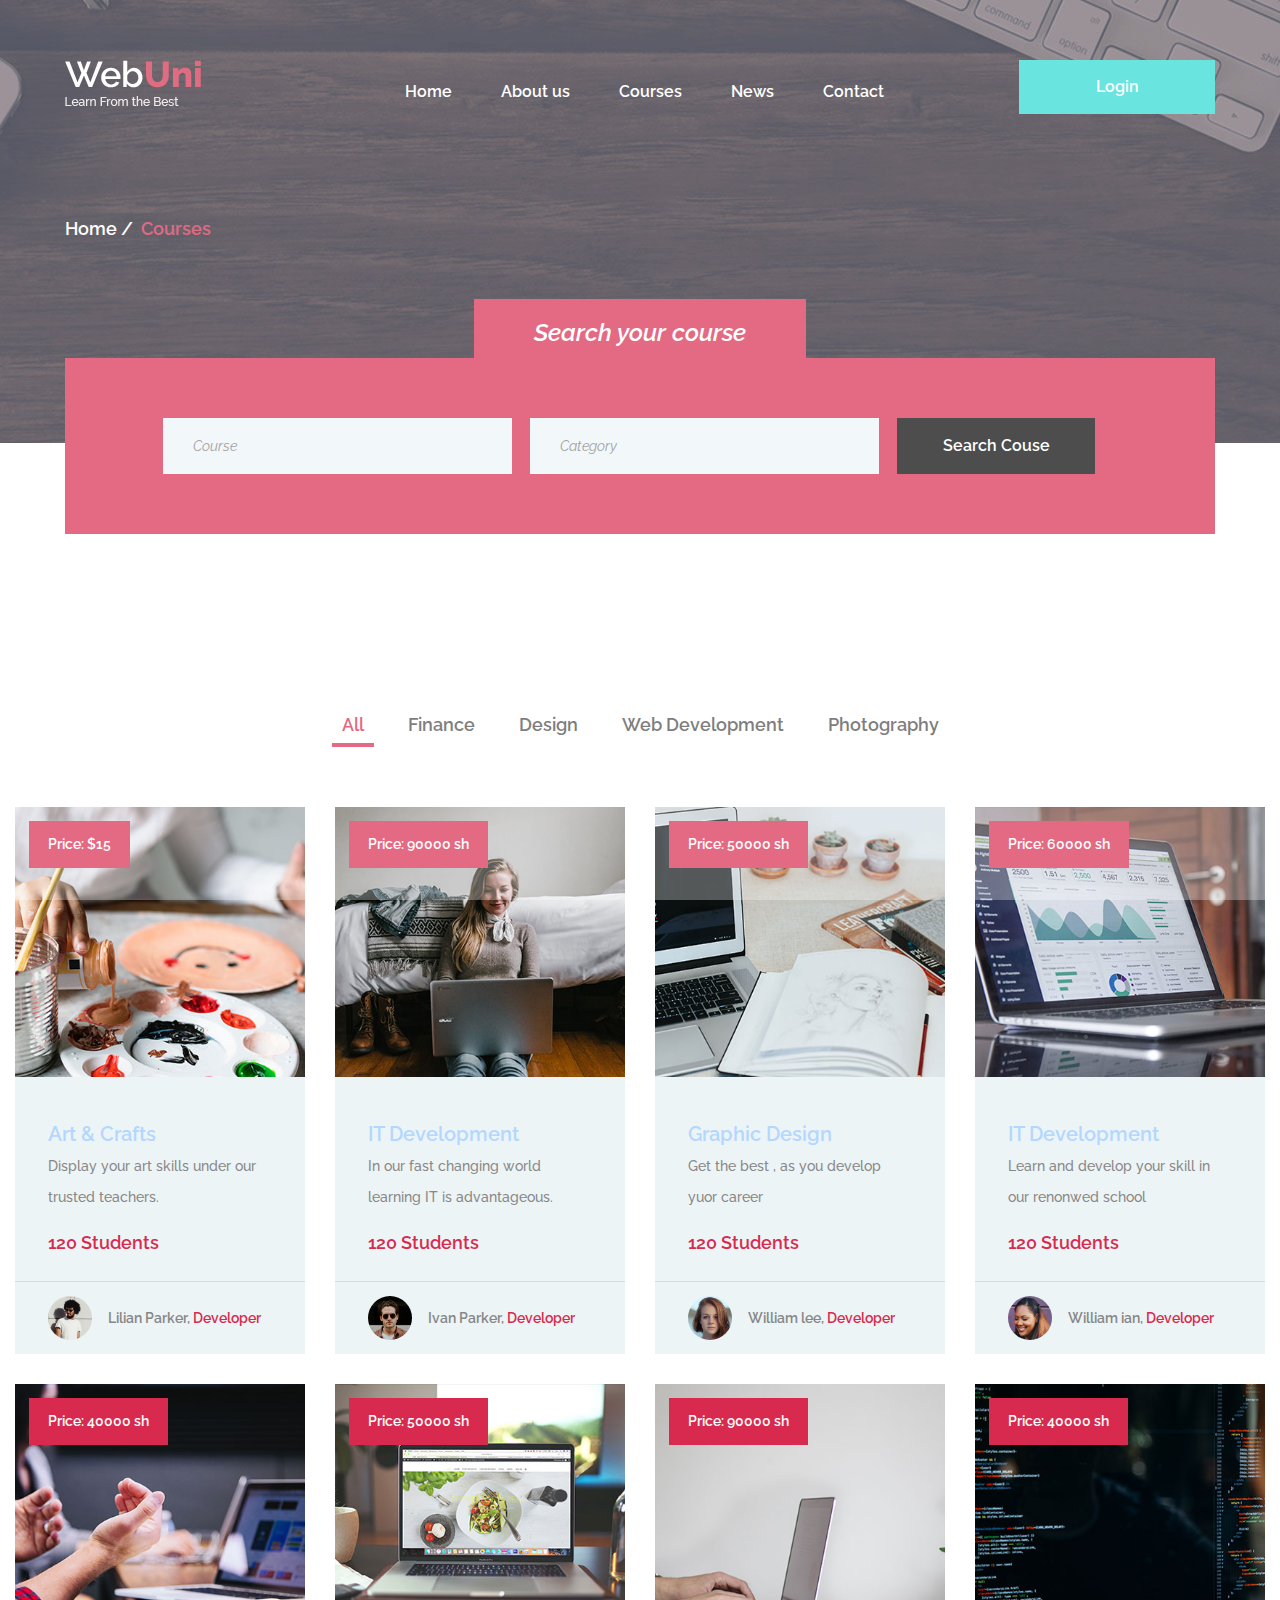
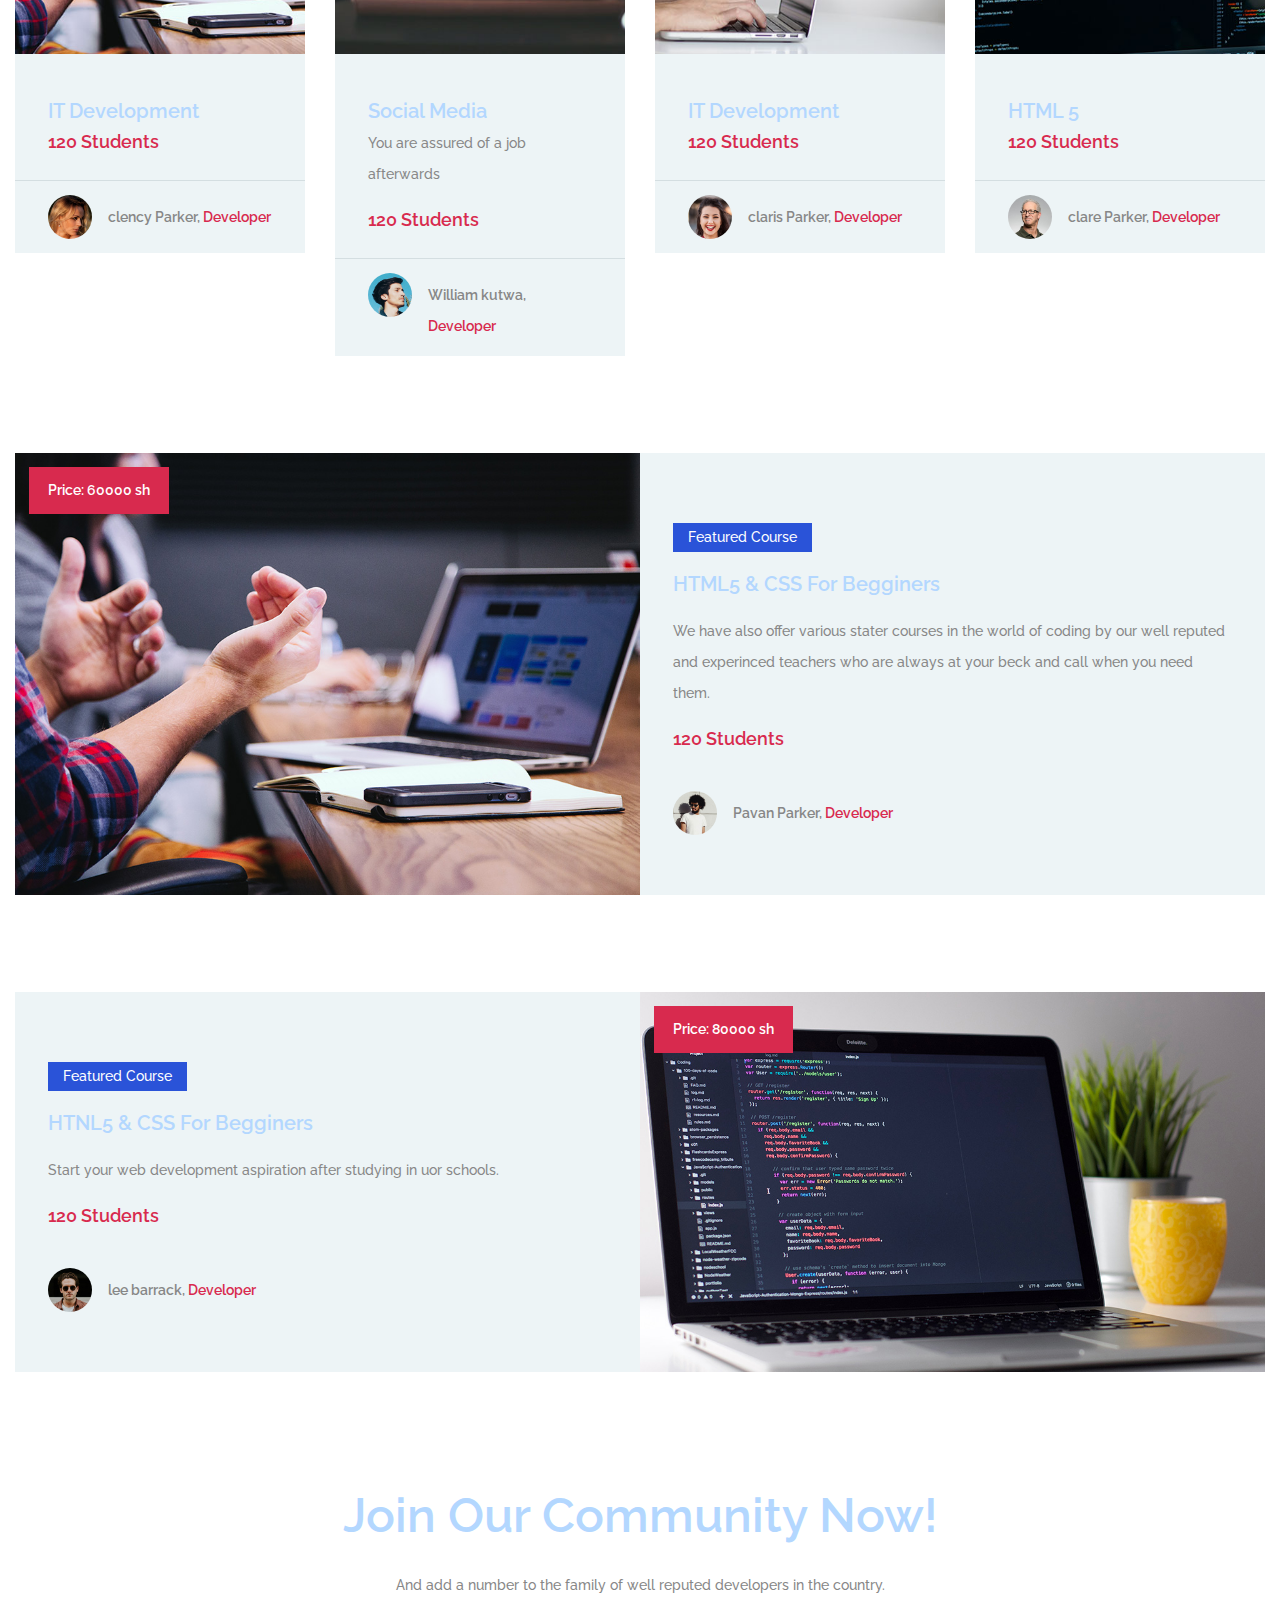
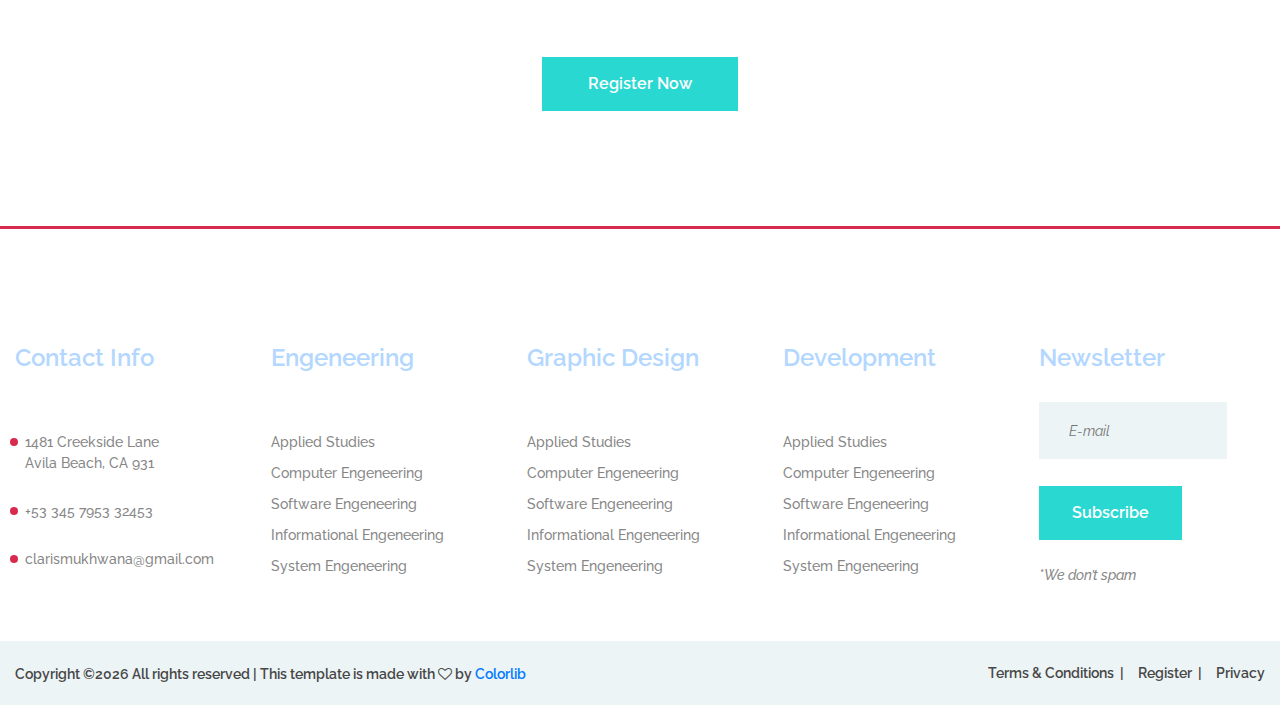
<file: courses.html>
<!DOCTYPE html>
<html lang="en">
<head>
	<title>WebUni - Education Template</title>
	<meta charset="UTF-8">
	<meta name="description" content="WebUni Education Template">
	<meta name="keywords" content="webuni, education, creative, html">
	<meta name="viewport" content="width=device-width, initial-scale=1.0">
	<!-- Favicon -->   
	<link href="img/favicon.ico" rel="shortcut icon"/>

	<!-- Google Fonts -->
	<link href="https://fonts.googleapis.com/css?family=Raleway:400,400i,500,500i,600,600i,700,700i,800,800i" rel="stylesheet">

	<!-- Stylesheets -->
	<link rel="stylesheet" href="css/bootstrap.min.css"/>
	<link rel="stylesheet" href="css/font-awesome.min.css"/>
	<link rel="stylesheet" href="css/owl.carousel.css"/>
	<link rel="stylesheet" href="css/style.css"/>


	<!--[if lt IE 9]>
	  <script src="https://oss.maxcdn.com/html5shiv/3.7.2/html5shiv.min.js"></script>
	  <script src="https://oss.maxcdn.com/respond/1.4.2/respond.min.js"></script>
	<![endif]-->

</head>
<body>
	<!-- Page Preloder -->
	<div id="preloder">
		<div class="loader"></div>
	</div>

	<!-- Header section -->
	<header class="header-section">
		<div class="container">
			<div class="row">
				<div class="col-lg-3 col-md-3">
					<div class="site-logo">
						<img src="img/logo.png" alt="">
					</div>
					<div class="nav-switch">
						<i class="fa fa-bars"></i>
					</div>
				</div>
				<div class="col-lg-9 col-md-9">
					<a href="" class="site-btn header-btn">Login</a>
					<nav class="main-menu">
						<ul>
							<li><a href="index.html">Home</a></li>
							<li><a href="#">About us</a></li>
							<li><a href="courses.html">Courses</a></li>
							<li><a href="blog.html">News</a></li>
							<li><a href="contact.html">Contact</a></li>
						</ul>
					</nav>
				</div>
			</div>
		</div>
	</header>
	<!-- Header section end -->


	<!-- Page info -->
	<div class="page-info-section set-bg" data-setbg="img/page-bg/1.jpg">
		<div class="container">
			<div class="site-breadcrumb">
				<a href="#">Home</a>
				<span>Courses</span>
			</div>
		</div>
	</div>
	<!-- Page info end -->


	<!-- search section -->
	<section class="search-section ss-other-page">
		<div class="container">
			<div class="search-warp">
				<div class="section-title text-white">
					<h2><span style="font-style:italic">Search your course</span></h2>
				</div>
				<div class="row">
					<div class="col-lg-10 offset-lg-1">
						<!-- search form -->
						<form class="course-search-form">
							<input type="text" placeholder="Course">
							<input type="text" class="last-m" placeholder="Category">
							<button class="site-btn btn-dark">Search Couse</button>
						</form>
					</div>
				</div>
			</div>
		</div>
	</section>
	<!-- search section end -->


	<!-- course section -->
	<section class="course-section spad pb-0">
		<div class="course-warp">
			<ul class="course-filter controls">
				<li class="control active" data-filter="all">All</li>
				<li class="control" data-filter=".finance">Finance</li>
				<li class="control" data-filter=".design">Design</li>
				<li class="control" data-filter=".web">Web Development</li>
				<li class="control" data-filter=".photo">Photography</li>
			</ul>                                       
			<div class="row course-items-area">
				<!-- course -->
				<div class="mix col-lg-3 col-md-4 col-sm-6 finance">
					<div class="course-item">
						<div class="course-thumb set-bg" data-setbg="img/courses/1.jpg">
							<div class="price">Price: $15</div>
						</div>
						<div class="course-info">
							<div class="course-text">
								<h5>Art & Crafts</h5>
								<p>Display your art skills under our trusted teachers.</p>
								<div class="students">120 Students</div>
							</div>
							<div class="course-author">
								<div class="ca-pic set-bg" data-setbg="img/authors/1.jpg"></div>
								<p>Lilian Parker, <span>Developer</span></p>
							</div>
						</div>
					</div>
				</div>
				<!-- course -->
				<div class="mix col-lg-3 col-md-4 col-sm-6 design">
					<div class="course-item">
						<div class="course-thumb set-bg" data-setbg="img/courses/2.jpg">
							<div class="price">Price: 90000 sh</div>
						</div>
						<div class="course-info">
							<div class="course-text">
								<h5>IT Development</h5>
								<p>In our fast changing world learning IT is advantageous.</p>
								<div class="students">120 Students</div>
							</div>
							<div class="course-author">
								<div class="ca-pic set-bg" data-setbg="img/authors/2.jpg"></div>
								<p>Ivan Parker, <span>Developer</span></p>
							</div>
						</div>
					</div>
				</div>
				<!-- course -->
				<div class="mix col-lg-3 col-md-4 col-sm-6 web">
					<div class="course-item">
						<div class="course-thumb set-bg" data-setbg="img/courses/3.jpg">
							<div class="price">Price: 50000 sh</div>
						</div>
						<div class="course-info">
							<div class="course-text">
								<h5>Graphic Design</h5>
								<p>Get the best , as you develop yuor career</p>
								<div class="students">120 Students</div>
							</div>
							<div class="course-author">
								<div class="ca-pic set-bg" data-setbg="img/authors/3.jpg"></div>
								<p>William lee, <span>Developer</span></p>
							</div>
						</div>
					</div>
				</div>
				<!-- course -->
				<div class="mix col-lg-3 col-md-4 col-sm-6 photo">
					<div class="course-item">
						<div class="course-thumb set-bg" data-setbg="img/courses/4.jpg">
							<div class="price">Price: 60000 sh</div>
						</div>
						<div class="course-info">
							<div class="course-text">
								<h5>IT Development</h5>
								<p>Learn and develop your skill in our renonwed school</p>
								<div class="students">120 Students</div>
							</div>
							<div class="course-author">
								<div class="ca-pic set-bg" data-setbg="img/authors/4.jpg"></div>
								<p>William ian, <span>Developer</span></p>
							</div>
						</div>
					</div>
				</div>
				<!-- course -->
				<div class="mix col-lg-3 col-md-4 col-sm-6 finance">
					<div class="course-item">
						<div class="course-thumb set-bg" data-setbg="img/courses/5.jpg">
							<div class="price">Price: 40000 sh</div>
						</div>
						<div class="course-info">
							<div class="course-text">
								<h5>IT Development</h5>
<!--								<p>Lorem ipsum dolor sit amet, consectetur</p>-->
								<div class="students">120 Students</div>
							</div>
							<div class="course-author">
								<div class="ca-pic set-bg" data-setbg="img/authors/5.jpg"></div>
								<p>clency Parker, <span>Developer</span></p>
							</div>
						</div>
					</div>
				</div>
				<!-- course -->
				<div class="mix col-lg-3 col-md-4 col-sm-6 design">
					<div class="course-item">
						<div class="course-thumb set-bg" data-setbg="img/courses/6.jpg">
							<div class="price">Price: 50000 sh</div>
						</div>
						<div class="course-info">
							<div class="course-text">
								<h5>Social Media</h5>
								<p>You are assured of a job afterwards</p>
								<div class="students">120 Students</div>
							</div>
							<div class="course-author">
								<div class="ca-pic set-bg" data-setbg="img/authors/6.jpg"></div>
								<p>William kutwa, <span>Developer</span></p>
							</div>
						</div>
					</div>
				</div>
				<!-- course -->
				<div class="mix col-lg-3 col-md-4 col-sm-6 web">
					<div class="course-item">
						<div class="course-thumb set-bg" data-setbg="img/courses/7.jpg">
							<div class="price">Price: 90000 sh</div>
						</div>
						<div class="course-info">
							<div class="course-text">
								<h5>IT Development</h5>
<!--								<p>Lorem ipsum dolor sit amet, consectetur</p>-->
								<div class="students">120 Students</div>
							</div>
							<div class="course-author">
								<div class="ca-pic set-bg" data-setbg="img/authors/7.jpg"></div>
								<p>claris Parker, <span>Developer</span></p>
							</div>
						</div>
					</div>
				</div>
				<!-- course -->
				<div class="mix col-lg-3 col-md-4 col-sm-6 photo">
					<div class="course-item">
						<div class="course-thumb set-bg" data-setbg="img/courses/8.jpg">
							<div class="price">Price: 40000 sh</div>
						</div>
						<div class="course-info">
							<div class="course-text">
								<h5>HTML 5</h5>
<!--								<p>Lorem ipsum dolor sit amet, consectetur</p>-->
								<div class="students">120 Students</div>
							</div>
							<div class="course-author">
								<div class="ca-pic set-bg" data-setbg="img/authors/8.jpg"></div>
								<p>clare Parker, <span>Developer</span></p>
							</div>
						</div>
					</div>
				</div>
			</div>
			<div class="featured-courses">
				<div class="featured-course course-item">
					<div class="course-thumb set-bg" data-setbg="img/courses/f-1.jpg">
						<div class="price">Price: 60000 sh</div>
					</div>
					<div class="row">
						<div class="col-lg-6 offset-lg-6 pl-0">
							<div class="course-info">
								<div class="course-text">
									<div class="fet-note">Featured Course</div>
									<h5>HTML5 & CSS For Begginers</h5>
									<p>We have also offer various stater courses in the world of coding by our well reputed and experinced teachers who are always at your beck and call when you need them.</p>
									<div class="students">120 Students</div>
								</div>
								<div class="course-author">
									<div class="ca-pic set-bg" data-setbg="img/authors/1.jpg"></div>
									<p>Pavan Parker, <span>Developer</span></p>
								</div>
							</div>
						</div>
					</div>
				</div>
				<div class="featured-course course-item">
					<div class="course-thumb set-bg" data-setbg="img/courses/f-2.jpg">
						<div class="price">Price: 80000 sh </div>
					</div>
					<div class="row">
						<div class="col-lg-6 pr-0">
							<div class="course-info">
								<div class="course-text">
									<div class="fet-note">Featured Course</div>
									<h5>HTNL5 & CSS For Begginers</h5>
									<p>Start your web development aspiration after studying in uor schools.</p>		<div class="students">120 Students</div>
								</div>
								<div class="course-author">
									<div class="ca-pic set-bg" data-setbg="img/authors/2.jpg"></div>
									<p>lee barrack, <span>Developer</span></p>
								</div>
							</div>
						</div>
					</div>
				</div>
			</div>
		</div>
	</section>
	<!-- course section end -->


	<!-- banner section -->
	<section class="banner-section spad">
		<div class="container">
			<div class="section-title mb-0 pb-2">
				<h2>Join Our Community Now!</h2>
				<p>And add a number to the family of well reputed developers in the country.</p>
			</div>
			<div class="text-center pt-5">
				<a href="#" class="site-btn">Register Now</a>
			</div>
		</div>
	</section>
	<!-- banner section end -->


	<!-- footer section -->
	<footer class="footer-section spad pb-0">
		<div class="footer-top">
			<div class="footer-warp">
				<div class="row">
					<div class="widget-item">
						<h4>Contact Info</h4>
						<ul class="contact-list">
							<li>1481 Creekside Lane <br>Avila Beach, CA 931</li>
							<li>+53 345 7953 32453</li>
							<li>clarismukhwana@gmail.com</li>
						</ul>
					</div>
					<div class="widget-item">
						<h4>Engeneering</h4>
						<ul>
							<li><a href="">Applied Studies</a></li>
							<li><a href="">Computer Engeneering</a></li>
							<li><a href="">Software Engeneering</a></li>
							<li><a href="">Informational Engeneering</a></li>
							<li><a href="">System Engeneering</a></li>
						</ul>
					</div>
					<div class="widget-item">
						<h4>Graphic Design</h4>
						<ul>
							<li><a href="">Applied Studies</a></li>
							<li><a href="">Computer Engeneering</a></li>
							<li><a href="">Software Engeneering</a></li>
							<li><a href="">Informational Engeneering</a></li>
							<li><a href="">System Engeneering</a></li>
						</ul>
					</div>
					<div class="widget-item">
						<h4>Development</h4>
						<ul>
							<li><a href="">Applied Studies</a></li>
							<li><a href="">Computer Engeneering</a></li>
							<li><a href="">Software Engeneering</a></li>
							<li><a href="">Informational Engeneering</a></li>
							<li><a href="">System Engeneering</a></li>
						</ul>
					</div>
					<div class="widget-item">
						<h4>Newsletter</h4>
						<form class="footer-newslatter">
							<input type="email" placeholder="E-mail">
							<button class="site-btn">Subscribe</button>
							<p>*We don’t spam</p>
						</form>
					</div>
				</div>
			</div>
		</div>
		<div class="footer-bottom">
			<div class="footer-warp">
				<ul class="footer-menu">
					<li><a href="#">Terms & Conditions</a></li>
					<li><a href="#">Register</a></li>
					<li><a href="#">Privacy</a></li>
				</ul>
				<div class="copyright"><!-- Link back to Colorlib can't be removed. Template is licensed under CC BY 3.0. -->
Copyright &copy;<script>document.write(new Date().getFullYear());</script> All rights reserved | This template is made with <i class="fa fa-heart-o" aria-hidden="true"></i> by <a href="https://colorlib.com" target="_blank">Colorlib</a>
<!-- Link back to Colorlib can't be removed. Template is licensed under CC BY 3.0. --></div>
			</div>
		</div>
	</footer> 
	<!-- footer section end -->


	<!--====== Javascripts & Jquery ======-->
	<script src="js/jquery-3.2.1.min.js"></script>
	<script src="js/bootstrap.min.js"></script>
	<script src="js/mixitup.min.js"></script>
	<script src="js/circle-progress.min.js"></script>
	<script src="js/owl.carousel.min.js"></script>
	<script src="js/main.js"></script>
</body>
</html>
</file>
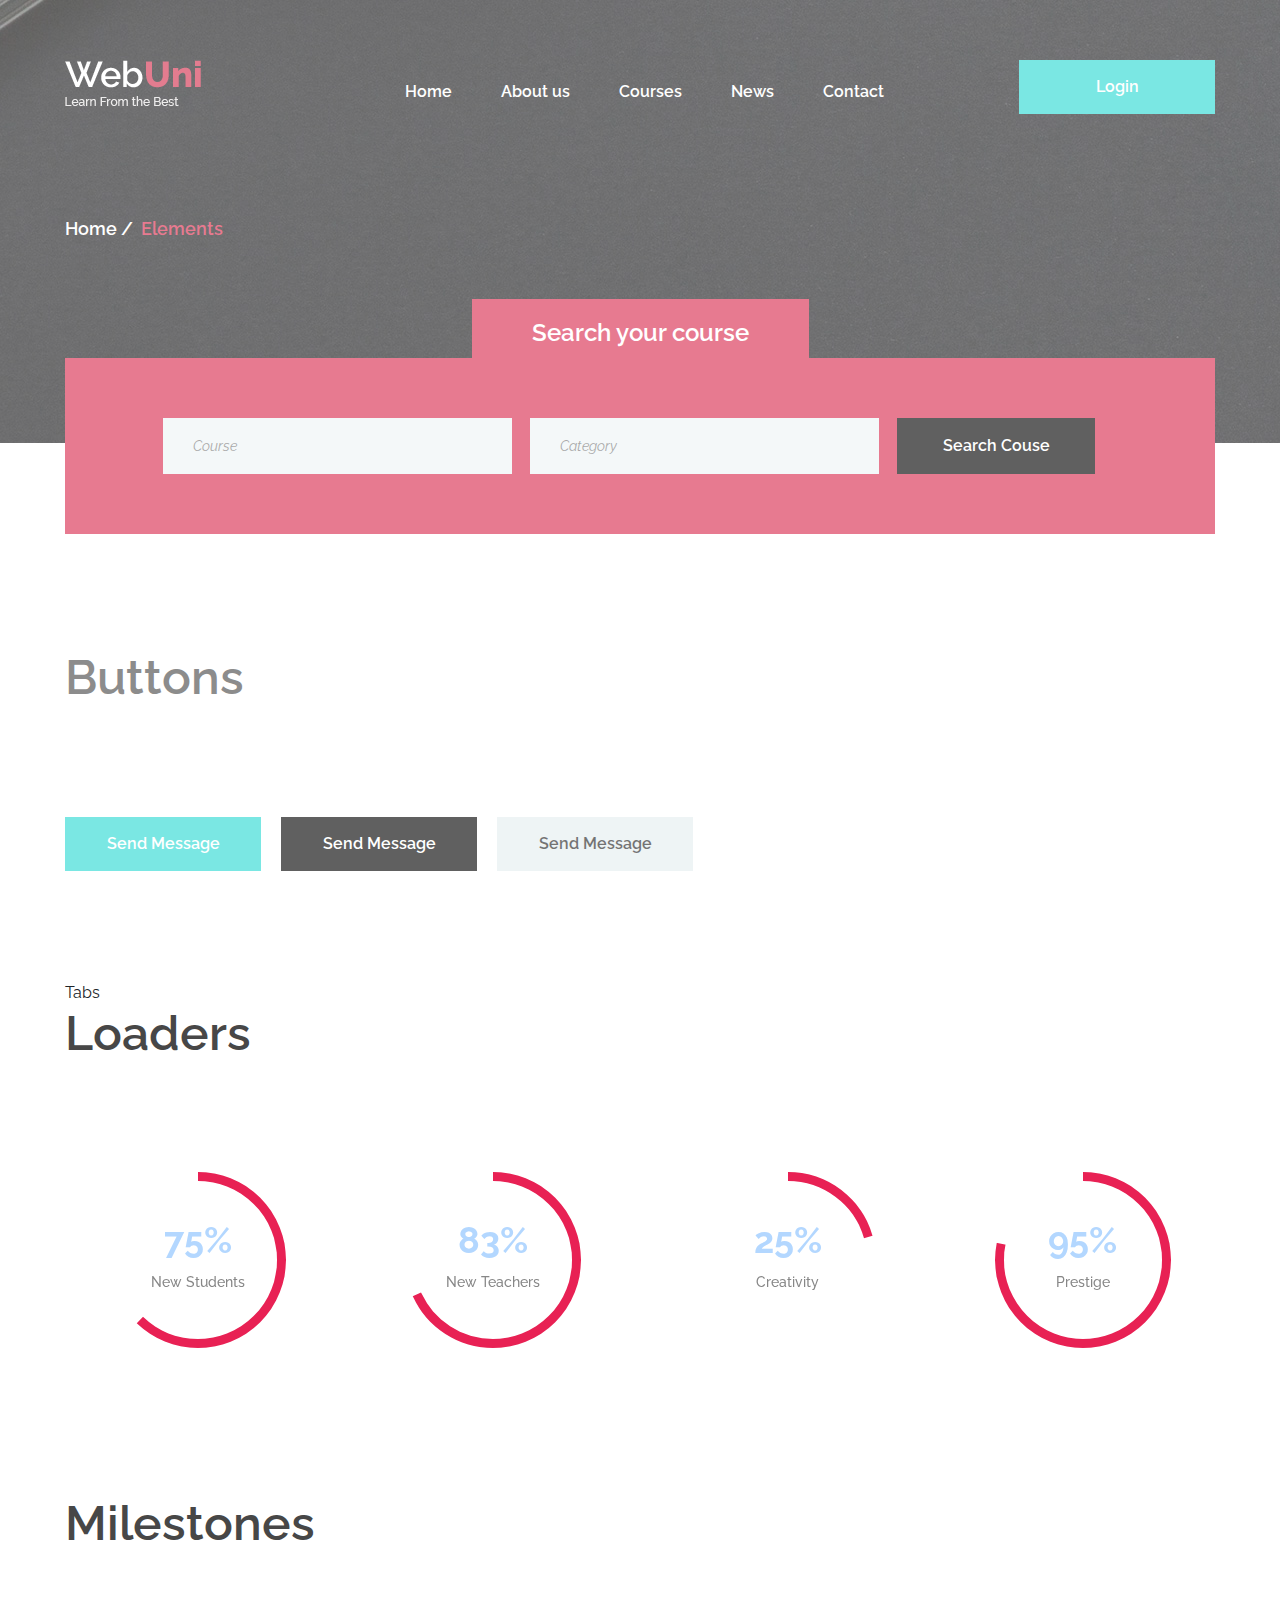
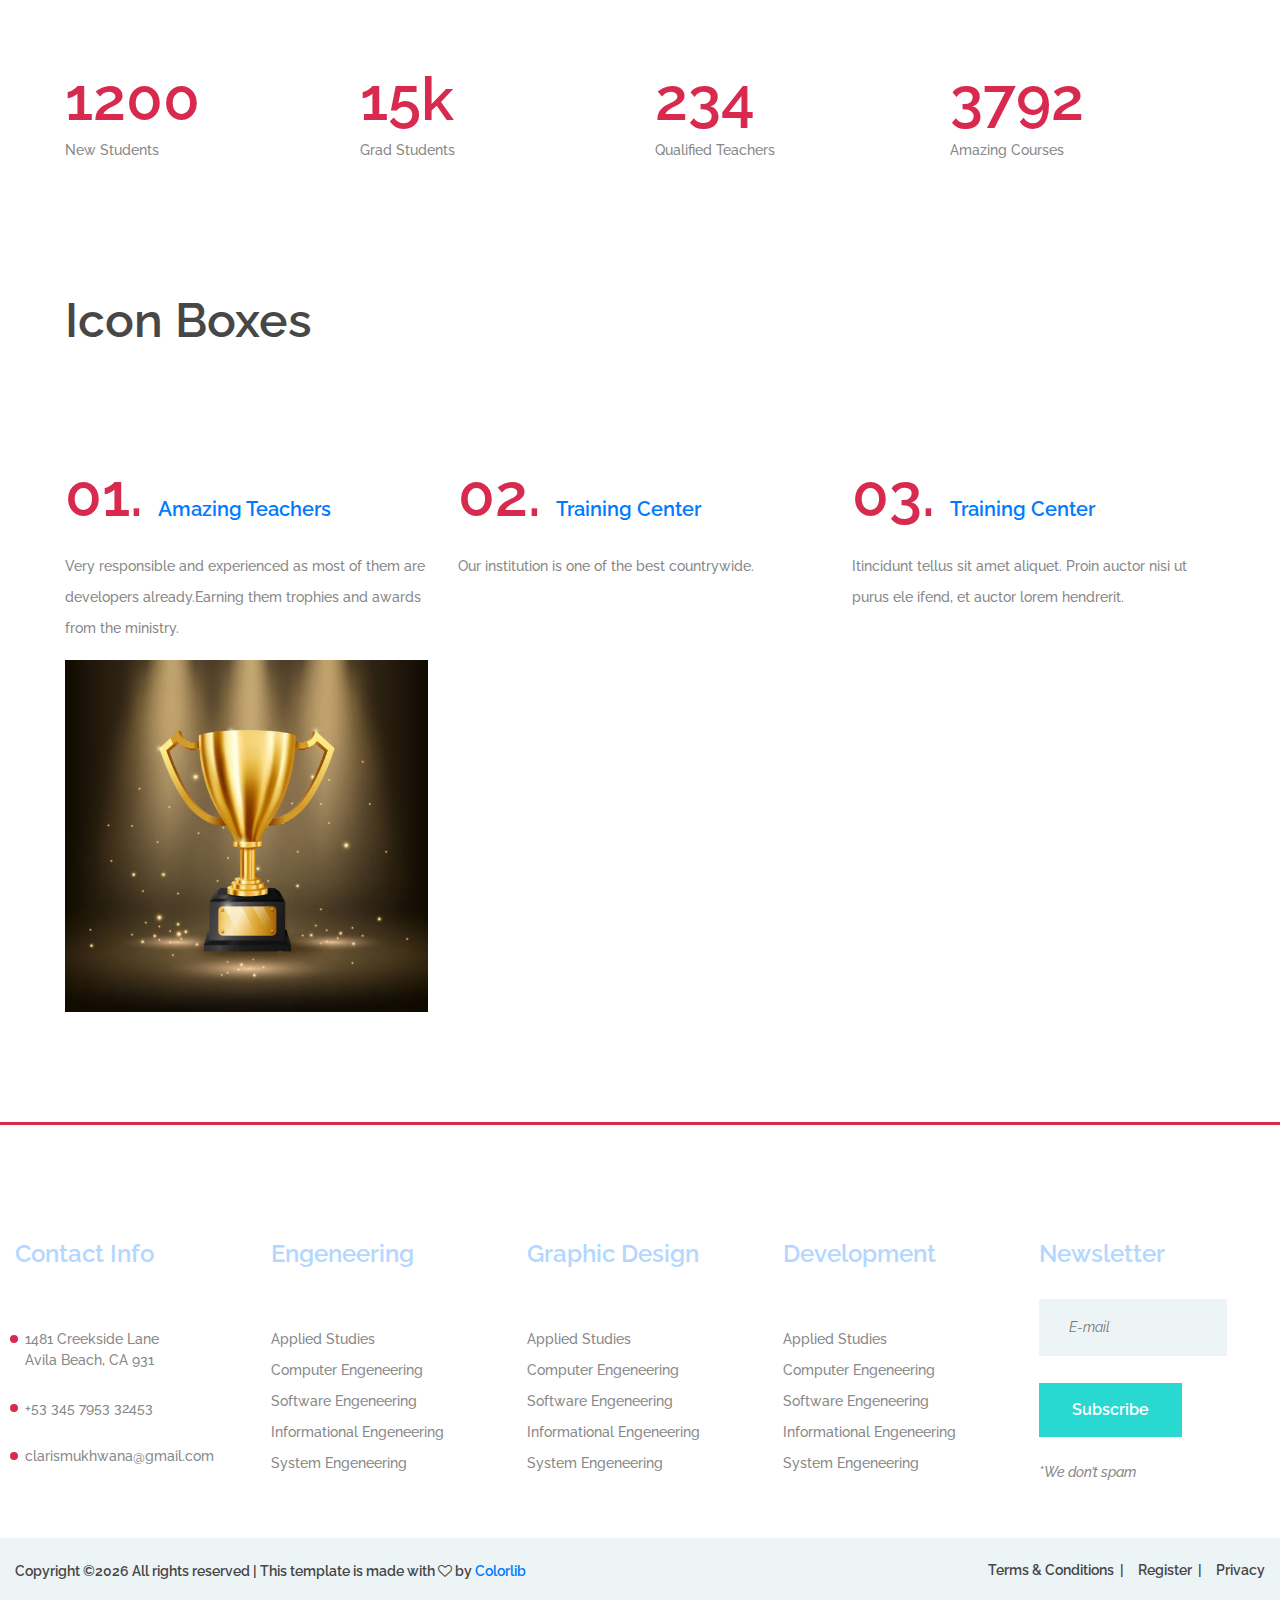
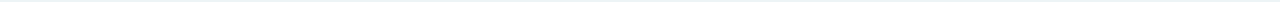
<file: elements.html>
<!DOCTYPE html>
<html lang="en">
<head>
	<title>WebUni - Education Template</title>
	<meta charset="UTF-8">
	<meta name="description" content="WebUni Education Template">
	<meta name="keywords" content="webuni, education, creative, html">
	<meta name="viewport" content="width=device-width, initial-scale=1.0">
	<!-- Favicon -->   
	<link href="img/favicon.ico" rel="shortcut icon"/>

	<!-- Google Fonts -->
	<link href="https://fonts.googleapis.com/css?family=Raleway:400,400i,500,500i,600,600i,700,700i,800,800i" rel="stylesheet">

	<!-- Stylesheets -->
	<link rel="stylesheet" href="css/bootstrap.min.css"/>
	<link rel="stylesheet" href="css/font-awesome.min.css"/>
	<link rel="stylesheet" href="css/owl.carousel.css"/>
	<link rel="stylesheet" href="css/style.css"/>


	<!--[if lt IE 9]>
	  <script src="https://oss.maxcdn.com/html5shiv/3.7.2/html5shiv.min.js"></script>
	  <script src="https://oss.maxcdn.com/respond/1.4.2/respond.min.js"></script>
	<![endif]-->

</head>
<body>
	<!-- Page Preloder -->
	<div id="preloder">
		<div class="loader"></div>
	</div>

	<!-- Header section -->
	<header class="header-section">
		<div class="container">
			<div class="row">
				<div class="col-lg-3 col-md-3">
					<div class="site-logo">
						<img src="img/logo.png" alt="">
					</div>
					<div class="nav-switch">
						<i class="fa fa-bars"></i>
					</div>
				</div>
				<div class="col-lg-9 col-md-9">
					<a href="" class="site-btn header-btn">Login</a>
					<nav class="main-menu">
						<ul>
							<li><a href="index.html">Home</a></li>
							<li><a href="#">About us</a></li>
							<li><a href="courses.html">Courses</a></li>
							<li><a href="blog.html">News</a></li>
							<li><a href="contact.html">Contact</a></li>
						</ul>
					</nav>
				</div>
			</div>
		</div>
	</header>
	<!-- Header section end -->


	<!-- Page info -->
	<div class="page-info-section set-bg" data-setbg="img/page-bg/5.jpg">
		<div class="container">
			<div class="site-breadcrumb">
				<a href="#">Home</a>
				<span>Elements</span>
			</div>
		</div>
	</div>
	<!-- Page info end -->


	<!-- search section -->
	<section class="search-section ss-other-page">
		<div class="container">
			<div class="search-warp">
				<div class="section-title text-white">
					<h2><span>Search your course</span></h2>
				</div>
				<div class="row">
					<div class="col-lg-10 offset-lg-1">
						<!-- search form -->
						<form class="course-search-form">
							<input type="text" placeholder="Course">
							<input type="text" class="last-m" placeholder="Category">
							<button class="site-btn btn-dark">Search Couse</button>
						</form>
					</div>
				</div>
			</div>
		</div>
	</section>
	<!-- search section end -->


	<!-- Page -->
	<section class="elements-page spad pb-0">
		<div class="container">
			<div class="element">
				<h2 class="e-title">Buttons</h2>
				<a href="#" class="site-btn mr-3 mb-3 mb-md-0">Send Message</a>
				<a href="#" class="site-btn btn-dark mr-3 mb-3 mb-md-0">Send Message</a>
				<a href="#" class="site-btn btn-fade">Send Message</a>
			</div>
			<!-- Element -->
<!--			<div class="element">-->
<!--				<h2 class="e-title">Accordions & Tabs</h2>-->
<!--				<div class="row">-->
<!--					<div class="col-lg-6 mb-4 mb-lg-0">-->
<!--						&lt;!&ndash; Accordions &ndash;&gt;-->
<!--						<div id="accordion" class="accordion-area">-->
<!--							<div class="panel">-->
<!--								<div class="panel-header" id="headingOne">-->
<!--									<button class="panel-link" data-toggle="collapse" data-target="#collapse1" aria-expanded="false" aria-controls="collapse1">Praesent neque metus, accumsan in sagittis eu, mattis vitae</button>-->
<!--								</div>-->
<!--								<div id="collapse1" class="collapse" aria-labelledby="headingOne" data-parent="#accordion">-->
<!--									<div class="panel-body">-->
<!--										<p>Lorem ipsum dolor sit amet, consectetur adipiscing elit. Donec malesuada lorem maximus mauris scelerisque, at rutrum nulla dictum. Ut ac ligula sapien. Suspendisse cursus faucibus finibus.</p>-->
<!--									</div>-->
<!--								</div>-->
<!--							</div>-->
<!--							<div class="panel">-->
<!--								<div class="panel-header" id="headingTwo">-->
<!--									<button class="panel-link" data-toggle="collapse" data-target="#collapse2" aria-expanded="false" aria-controls="collapse2">Neque metus, accumsan in sagittis eu, mattis</button>-->
<!--								</div>-->
<!--								<div id="collapse2" class="collapse" aria-labelledby="headingTwo" data-parent="#accordion">-->
<!--									<div class="panel-body">-->
<!--										<p>Lorem ipsum dolor sit amet, consectetur adipiscing elit. Donec malesuada lorem maximus mauris scelerisque, at rutrum nulla dictum. Ut ac ligula sapien. Suspendisse cursus faucibus finibus.</p>-->
<!--									</div>-->
<!--								</div>-->
<!--							</div>-->
<!--							<div class="panel">-->
<!--								<div class="panel-header active" id="headingThree">-->
<!--									<button class="panel-link active" data-toggle="collapse" data-target="#collapse3" aria-expanded="true" aria-controls="collapse3">Vivamus sollicitudin nisi sit amet dolor varius, et porta</button>-->
<!--								</div>-->
<!--								<div id="collapse3" class="collapse show" aria-labelledby="headingThree" data-parent="#accordion">-->
<!--									<div class="panel-body">-->
<!--										<p>Lorem ipsum dolor sit amet, consectetur adipiscing elit. Donec malesuada lorem maximus mauris scelerisque, at rutrum nulla dictum. Ut ac ligula sapien. Suspendisse cursus faucibus finibus.</p>-->
<!--									</div>-->
<!--								</div>-->
<!--							</div>-->
<!--						</div>-->
<!--					</div>-->
<!--					<div class="col-lg-6">-->
						 Tabs
<!--						<div class="tab-element">-->
<!--							<ul class="nav nav-tabs" id="myTab" role="tablist">-->
<!--								<li class="nav-item">-->
<!--									<a class="nav-link active" id="1-tab" data-toggle="tab" href="#tab-1" role="tab" aria-controls="tab-1" aria-selected="true">Praesent neque metus</a>-->
<!--								</li>-->
<!--								<li class/="nav-item">-->
<!--									<a class="nav-link" id="2-tab" data-toggle="tab" href="#tab-2" role="tab" aria-controls="tab-2" aria-selected="false">Neque metus</a>-->
<!--								</li>-->
<!--								<li class="nav-item">-->
<!--									<a class=/"nav-link" id="3-tab" data-toggle="tab" href="#tab-3" role="tab" aria-controls="tab-3" aria-selected="false">Vivamus sollici</a>-->
<!--								</li>-->
<!--							</ul>-->
<!--							<div class="tab-content" id="myTabContent">-->
								<!-- single tab content -->
<!--								<div class="tab-pane fade show active" id="tab-1" role="tabpanel" aria-labelledby="tab-1">-->
<!--									<p>Lorem ipsum dolor sit amet, consectetur adipiscing elit. Donec malesuada lorem maximus mauris scelerisque, at rutrum nulla dictum. Ut ac ligula sapien. Suspendisse cursus faucibus finibus.</p>-->
<!--								</div>-->
<!--								<div class="tab-pane fade" id="tab-2" role="tabpanel" aria-labelledby="tab-2">-->
<!--									<p>Lorem ipsum dolor sit amet, consectetur adipiscing elit. Donec malesuada lorem maximus mauris scelerisque, at rutrum nulla dictum. Ut ac ligula sapien. Suspendisse cursus faucibus finibus.</p>-->
<!--								</div>-->
<!--								<div class/="tab-pane fade" id="tab-3" role="tabpanel" aria-labelledby="tab-3">-->
<!--									<p>Lorem ipsum dolor sit amet, consectetur adipiscing elit. Donec malesuada lorem maximus mauris scelerisque, at rutrum nulla dictum. Ut ac ligula sapien. Suspendisse cursus faucibus finibus.</p>-->
<!--								</div>-->
<!--							</div>-->
<!--						</div>-->
<!--					</div>-->
<!--				</div>-->
<!--			</div>-->
			<!-- Element -->
			<div class="element">
				<h2 class="e-title">Loaders</h2>
				<div class="row">
					<div class="col-lg-3 col-sm-6 cp-item">
						<div class="circle-progress" data-cpid="id-1" data-cpvalue="75" data-cpcolor="#e82154" data-cptitle="New Students"></div>
					</div>
					<div class="col-lg-3 col-sm-6 cp-item">
						<div class="circle-progress" data-cpid="id-2" data-cpvalue="83" data-cpcolor="#e82154" data-cptitle="New Teachers"></div>
					</div>
					<div class="col-lg-3 col-sm-6 cp-item">
						<div class="circle-progress" data-cpid="id-3" data-cpvalue="25" data-cpcolor="#e82154" data-cptitle="Creativity"></div>
					</div>
					<div class="col-lg-3 col-sm-6 cp-item">
						<div class="circle-progress" data-cpid="id-4" data-cpvalue="95" data-cpcolor="#e82154" data-cptitle="Prestige"></div>
					</div>
				</div>
			</div>
			<!-- Element -->
			<div class="element">
				<h2 class="e-title">Milestones</h2>
				<div class="row">
					<div class="col-lg-3 col-sm-6 fact-item">
						<h2>1200</h2>
						<p>New Students</p>
					</div>
					<div class="col-lg-3 col-sm-6 fact-item">
						<h2>15k</h2>
						<p>Grad Students</p>
					</div>
					<div class="col-lg-3 col-sm-6 fact-item">
						<h2>234</h2>
						<p>Qualified Teachers</p>
					</div>
					<div class="col-lg-3 col-sm-6 fact-item">
						<h2>3792</h2>
						<p>Amazing Courses</p>
					</div>
				</div>
			</div>
			<!-- Element -->
			<div class="element">
				<h2 class="e-title">Icon Boxes</h2>
				<div class="row">
					<div class="col-lg-4 col-md-6 icon-box">
						<h5 style="color:#007bff"><span>01.</span>Amazing Teachers</h5>
						<p>Very responsible and experienced as most of them are developers already.Earning them trophies and awards from the ministry.</p>
						<img src="img/trophy.jpg" alt="">
					</div>
					<div class="col-lg-4 col-md-6 icon-box">
						<h5 style="color: #007bff"><span>02.</span>Training Center</h5>
						<p>Our institution is one of the best countrywide. </p>
					</div>
					<div class="col-lg-4 col-md-6 icon-box">
						<h5 style="color: #007bff"><span>03.</span>Training Center</h5>
						<p>Itincidunt tellus sit amet aliquet. Proin auctor nisi ut purus ele ifend, et auctor lorem hendrerit. </p>
					</div>
				</div>
			</div>
		</div>
	</section>
	<!-- Page end -->


	<!-- footer section -->
	<footer class="footer-section spad pb-0">
		<div class="footer-top">
			<div class="footer-warp">
				<div class="row">
					<div class="widget-item">
						<h4>Contact Info</h4>
						<ul class="contact-list">
							<li>1481 Creekside Lane <br>Avila Beach, CA 931</li>
							<li>+53 345 7953 32453</li>
							<li>clarismukhwana@gmail.com</li>
						</ul>
					</div>
					<div class="widget-item">
						<h4>Engeneering</h4>
						<ul>
							<li><a href="">Applied Studies</a></li>
							<li><a href="">Computer Engeneering</a></li>
							<li><a href="">Software Engeneering</a></li>
							<li><a href="">Informational Engeneering</a></li>
							<li><a href="">System Engeneering</a></li>
						</ul>
					</div>
					<div class="widget-item">
						<h4>Graphic Design</h4>
						<ul>
							<li><a href="">Applied Studies</a></li>
							<li><a href="">Computer Engeneering</a></li>
							<li><a href="">Software Engeneering</a></li>
							<li><a href="">Informational Engeneering</a></li>
							<li><a href="">System Engeneering</a></li>
						</ul>
					</div>
					<div class="widget-item">
						<h4>Development</h4>
						<ul>
							<li><a href="">Applied Studies</a></li>
							<li><a href="">Computer Engeneering</a></li>
							<li><a href="">Software Engeneering</a></li>
							<li><a href="">Informational Engeneering</a></li>
							<li><a href="">System Engeneering</a></li>
						</ul>
					</div>
					<div class="widget-item">
						<h4>Newsletter</h4>
						<form class="footer-newslatter">
							<input type="email" placeholder="E-mail">
							<button class="site-btn">Subscribe</button>
							<p>*We don’t spam</p>
						</form>
					</div>
				</div>
			</div>
		</div>
		<div class="footer-bottom">
			<div class="footer-warp">
				<ul class="footer-menu">
					<li><a href="#">Terms & Conditions</a></li>
					<li><a href="#">Register</a></li>
					<li><a href="#">Privacy</a></li>
				</ul>
				<div class="copyright"><!-- Link back to Colorlib can't be removed. Template is licensed under CC BY 3.0. -->
Copyright &copy;<script>document.write(new Date().getFullYear());</script> All rights reserved | This template is made with <i class="fa fa-heart-o" aria-hidden="true"></i> by <a href="https://colorlib.com" target="_blank">Colorlib</a>
<!-- Link back to Colorlib can't be removed. Template is licensed under CC BY 3.0. --></div>
			</div>
		</div>
	</footer> 
	<!-- footer section end -->


	<!--====== Javascripts & Jquery ======-->
	<script src="js/jquery-3.2.1.min.js"></script>
	<script src="js/bootstrap.min.js"></script>
	<script src="js/mixitup.min.js"></script>
	<script src="js/circle-progress.min.js"></script>
	<script src="js/owl.carousel.min.js"></script>
	<script src="js/main.js"></script>
</body>
</html>
</file>
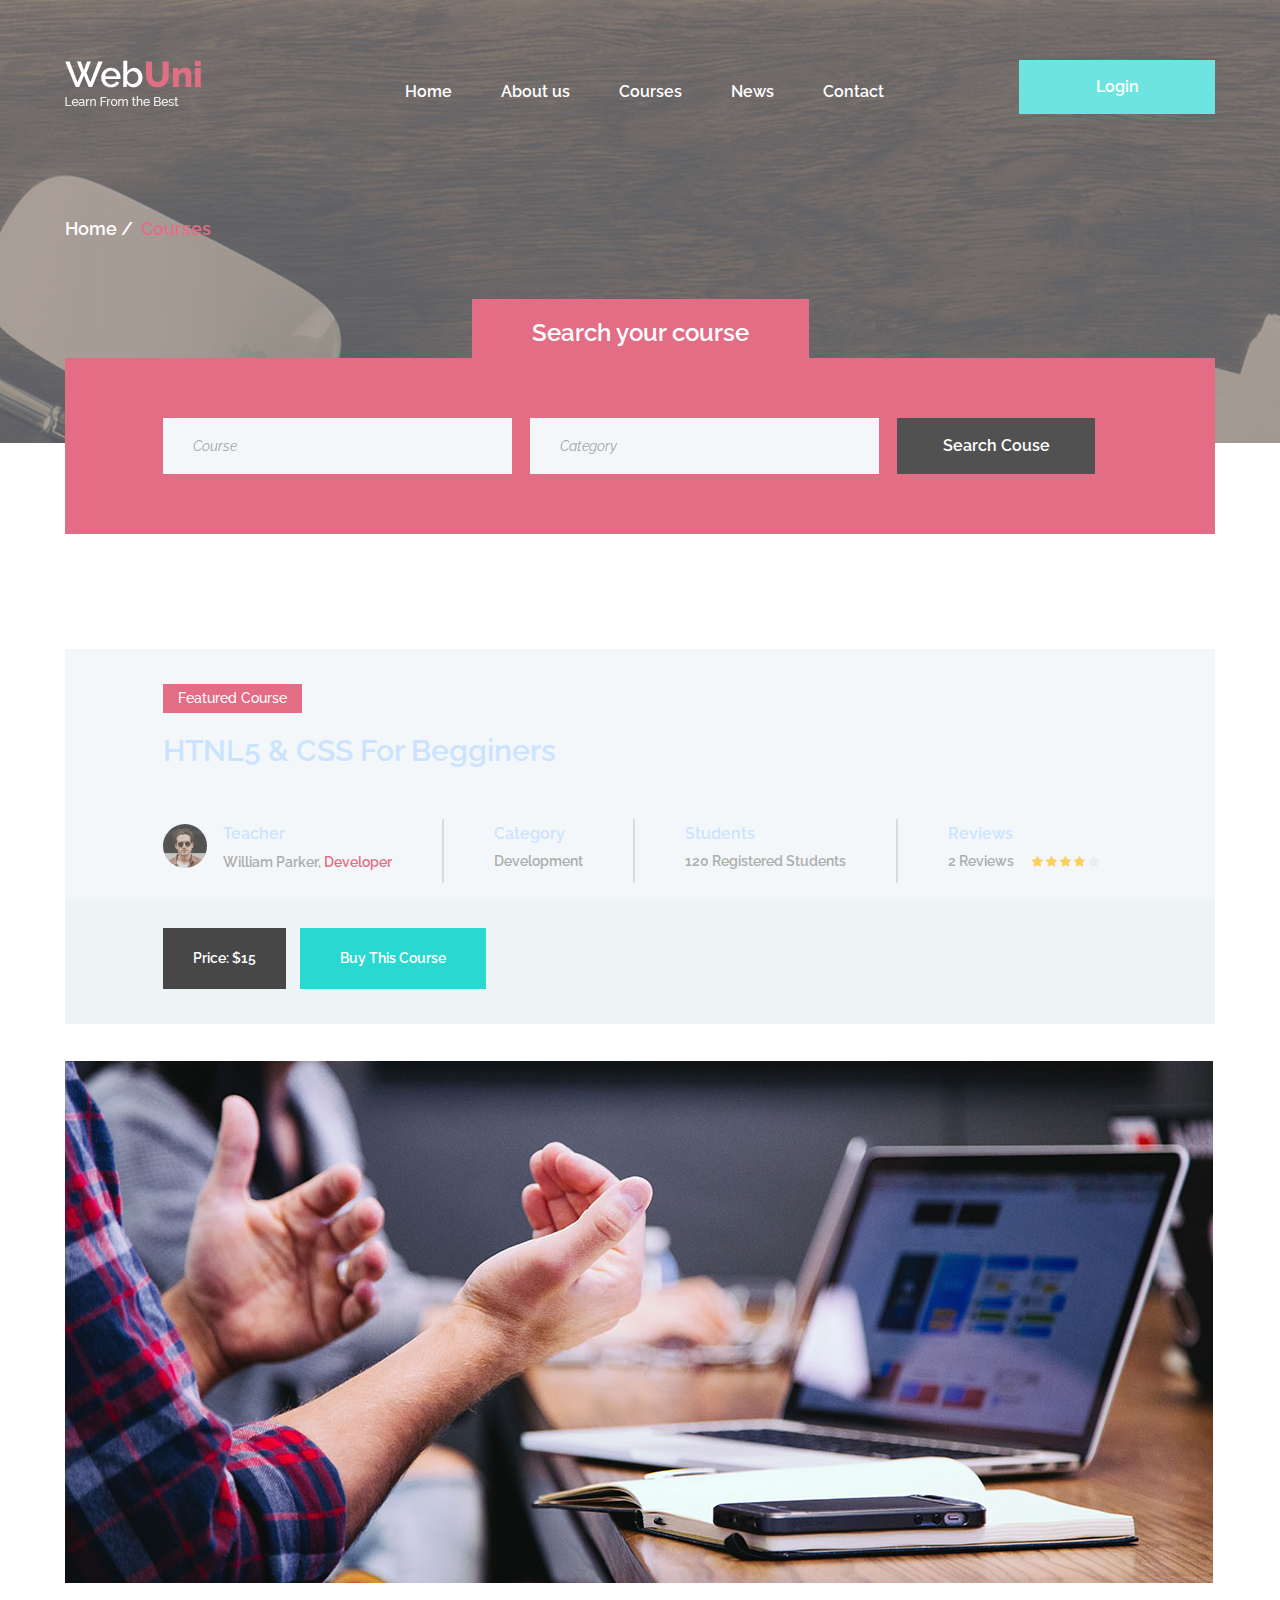
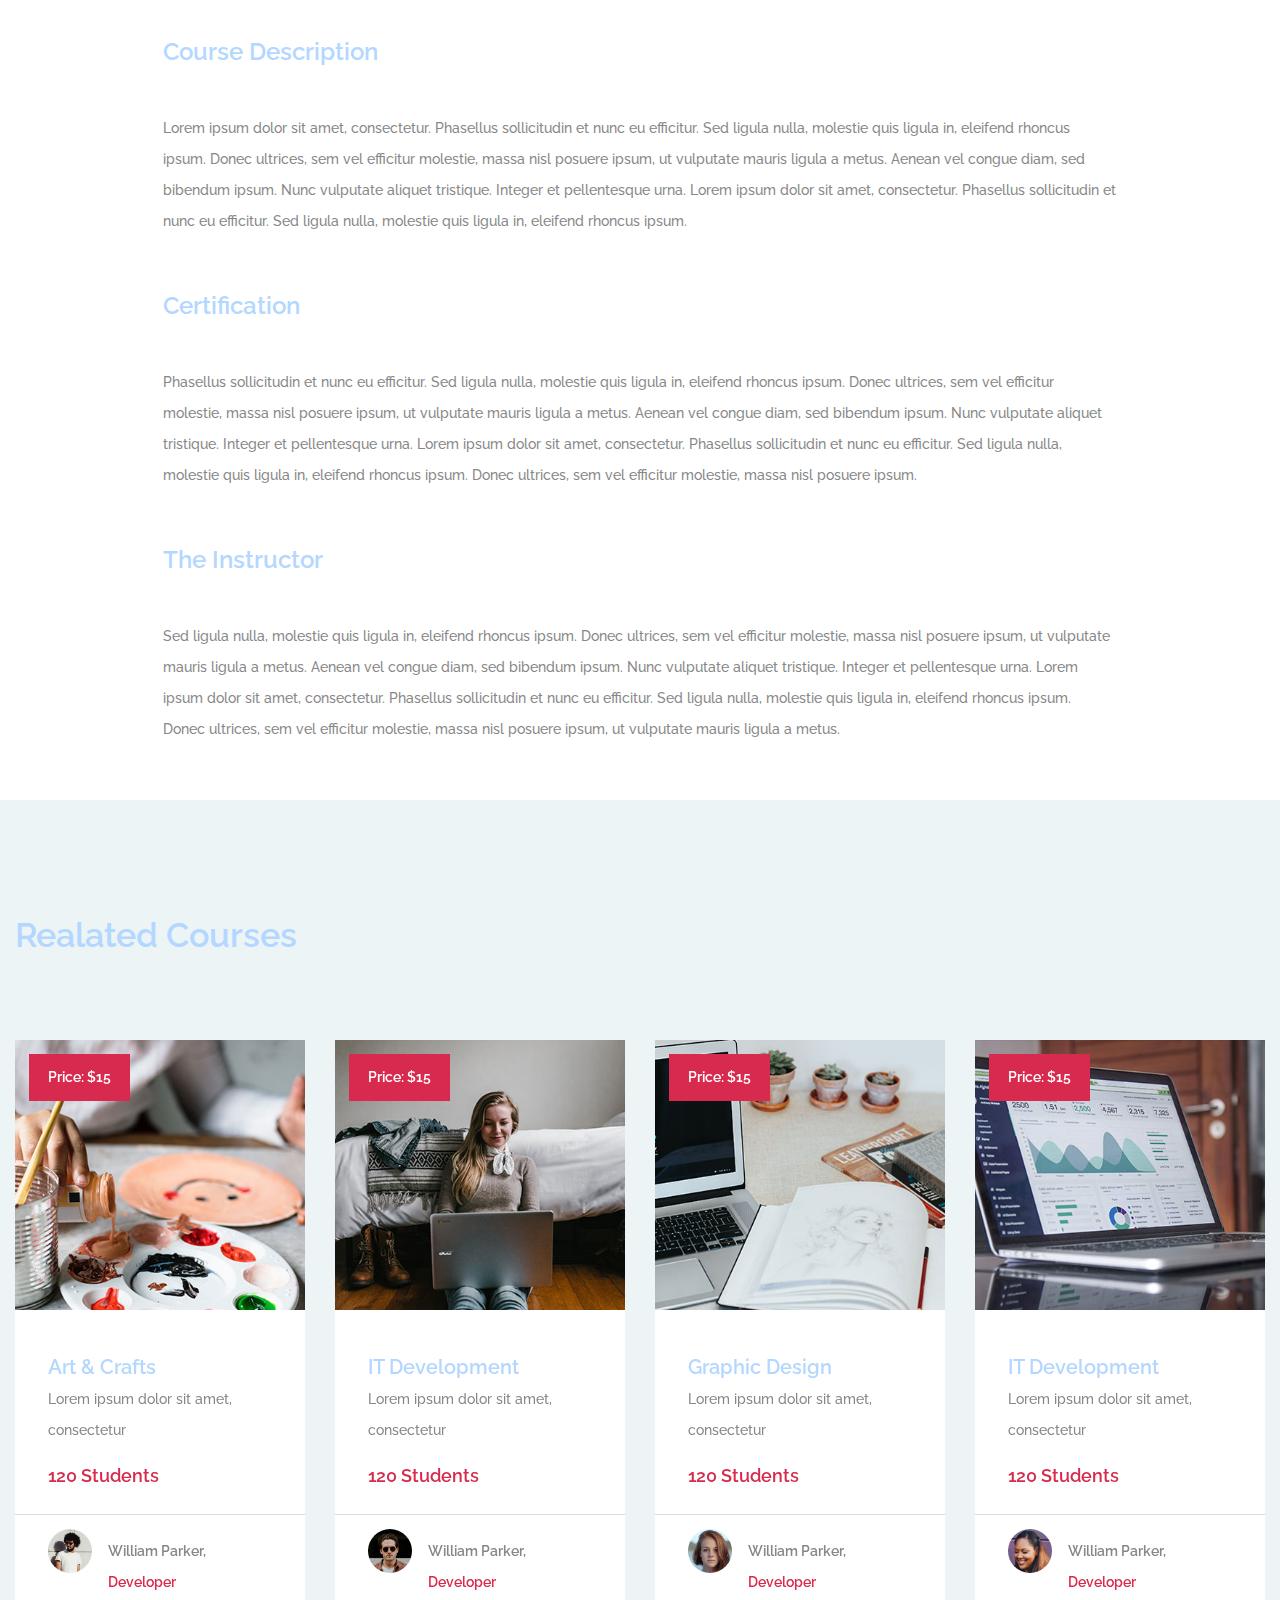
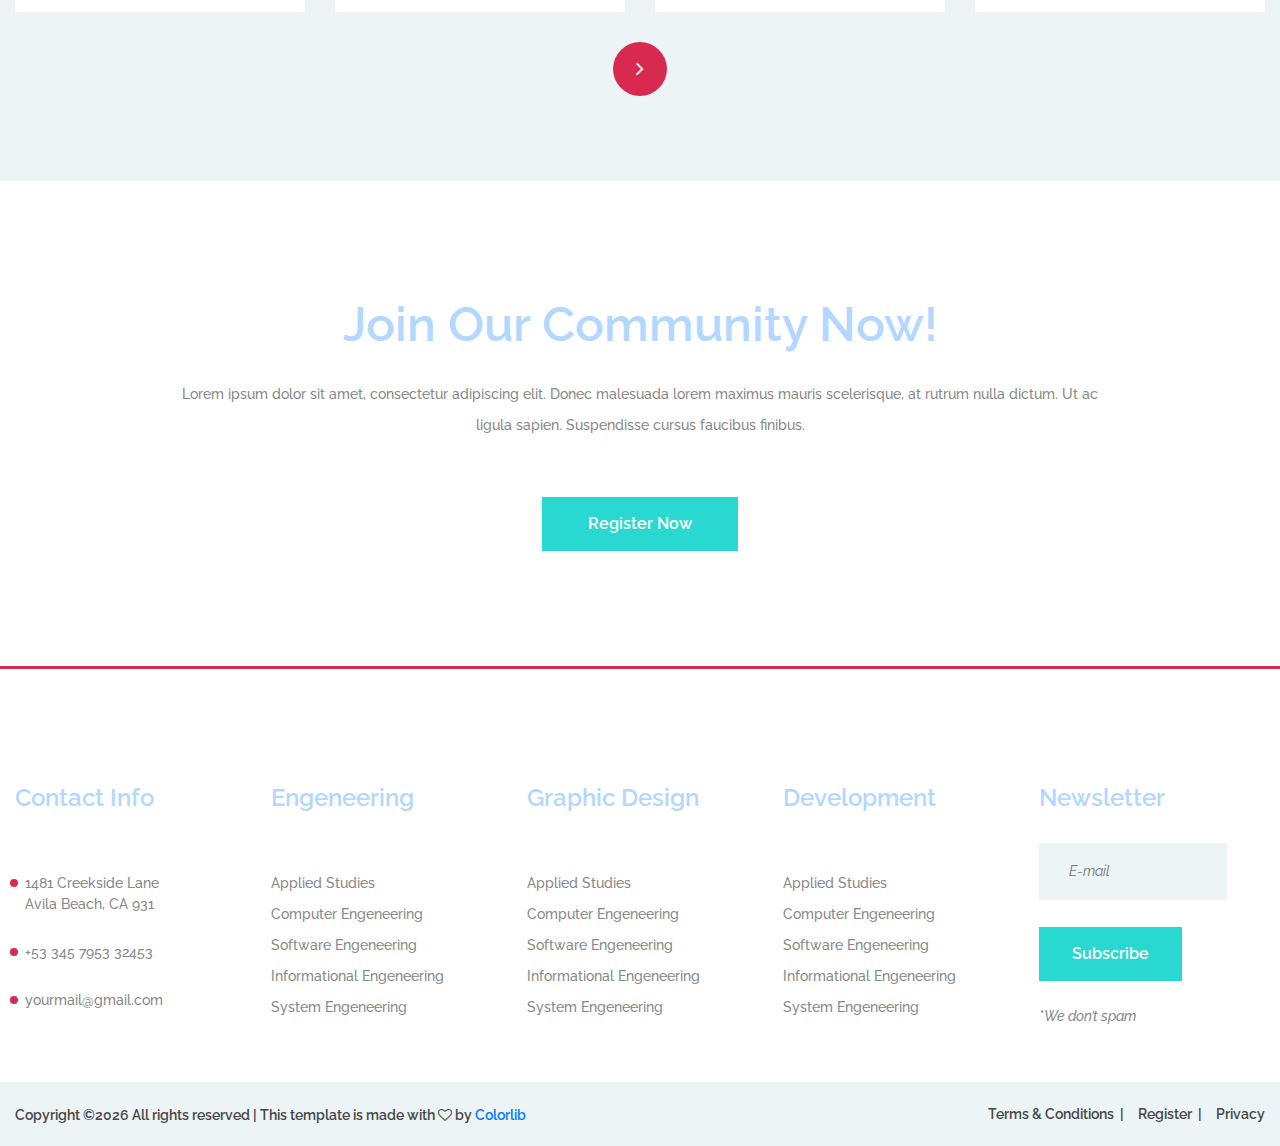
<file: single-course.html>
<!DOCTYPE html>
<html lang="en">
<head>
	<title>WebUni - Education Template</title>
	<meta charset="UTF-8">
	<meta name="description" content="WebUni Education Template">
	<meta name="keywords" content="webuni, education, creative, html">
	<meta name="viewport" content="width=device-width, initial-scale=1.0">
	<!-- Favicon -->   
	<link href="img/favicon.ico" rel="shortcut icon"/>

	<!-- Google Fonts -->
	<link href="https://fonts.googleapis.com/css?family=Raleway:400,400i,500,500i,600,600i,700,700i,800,800i" rel="stylesheet">

	<!-- Stylesheets -->
	<link rel="stylesheet" href="css/bootstrap.min.css"/>
	<link rel="stylesheet" href="css/font-awesome.min.css"/>
	<link rel="stylesheet" href="css/owl.carousel.css"/>
	<link rel="stylesheet" href="css/style.css"/>


	<!--[if lt IE 9]>
	  <script src="https://oss.maxcdn.com/html5shiv/3.7.2/html5shiv.min.js"></script>
	  <script src="https://oss.maxcdn.com/respond/1.4.2/respond.min.js"></script>
	<![endif]-->

</head>
<body>
	<!-- Page Preloder -->
	<div id="preloder">
		<div class="loader"></div>
	</div>

	<!-- Header section -->
	<header class="header-section">
		<div class="container">
			<div class="row">
				<div class="col-lg-3 col-md-3">
					<div class="site-logo">
						<img src="img/logo.png" alt="">
					</div>
					<div class="nav-switch">
						<i class="fa fa-bars"></i>
					</div>
				</div>
				<div class="col-lg-9 col-md-9">
					<a href="" class="site-btn header-btn">Login</a>
					<nav class="main-menu">
						<ul>
							<li><a href="index.html">Home</a></li>
							<li><a href="#">About us</a></li>
							<li><a href="courses.html">Courses</a></li>
							<li><a href="blog.html">News</a></li>
							<li><a href="contact.html">Contact</a></li>
						</ul>
					</nav>
				</div>
			</div>
		</div>
	</header>
	<!-- Header section end -->


	<!-- Page info -->
	<div class="page-info-section set-bg" data-setbg="img/page-bg/2.jpg">
		<div class="container">
			<div class="site-breadcrumb">
				<a href="#">Home</a>
				<span>Courses</span>
			</div>
		</div>
	</div>
	<!-- Page info end -->


	<!-- search section -->
	<section class="search-section ss-other-page">
		<div class="container">
			<div class="search-warp">
				<div class="section-title text-white">
					<h2><span>Search your course</span></h2>
				</div>
				<div class="row">
					<div class="col-lg-10 offset-lg-1">
						<!-- search form -->
						<form class="course-search-form">
							<input type="text" placeholder="Course">
							<input type="text" class="last-m" placeholder="Category">
							<button class="site-btn btn-dark">Search Couse</button>
						</form>
					</div>
				</div>
			</div>
		</div>
	</section>
	<!-- search section end -->


	<!-- single course section -->
	<section class="single-course spad pb-0">
		<div class="container">
			<div class="course-meta-area">
				<div class="row">
					<div class="col-lg-10 offset-lg-1">
						<div class="course-note">Featured Course</div>
						<h3>HTNL5 & CSS For Begginers</h3>
						<div class="course-metas">
							<div class="course-meta">
								<div class="course-author">
									<div class="ca-pic set-bg" data-setbg="img/authors/2.jpg"></div>
									<h6>Teacher</h6>
									<p>William Parker, <span>Developer</span></p>
								</div>
							</div>
							<div class="course-meta">
								<div class="cm-info">
									<h6>Category</h6>
									<p>Development</p>
								</div>
							</div>
							<div class="course-meta">
								<div class="cm-info">
									<h6>Students</h6>
									<p>120 Registered Students</p>
								</div>
							</div>
							<div class="course-meta">
								<div class="cm-info">
									<h6>Reviews</h6>
									<p>2 Reviews <span class="rating">
										<i class="fa fa-star"></i>
										<i class="fa fa-star"></i>
										<i class="fa fa-star"></i>
										<i class="fa fa-star"></i>
										<i class="fa fa-star is-fade"></i>
									</span></p>
								</div>
							</div>
						</div>
						<a href="#" class="site-btn price-btn">Price: $15</a>
						<a href="#" class="site-btn buy-btn">Buy This Course</a>
					</div>
				</div>
			</div>
			<img src="img/courses/single.jpg" alt="" class="course-preview">
			<div class="row">
				<div class="col-lg-10 offset-lg-1 course-list">
					<div class="cl-item">
						<h4>Course Description</h4>
						<p>Lorem ipsum dolor sit amet, consectetur. Phasellus sollicitudin et nunc eu efficitur. Sed ligula nulla, molestie quis ligula in, eleifend rhoncus ipsum. Donec ultrices, sem vel efficitur molestie, massa nisl posuere ipsum, ut vulputate mauris ligula a metus. Aenean vel congue diam, sed bibendum ipsum. Nunc vulputate aliquet tristique. Integer et pellentesque urna. Lorem ipsum dolor sit amet, consectetur. Phasellus sollicitudin et nunc eu efficitur. Sed ligula nulla, molestie quis ligula in, eleifend rhoncus ipsum. </p>
					</div>
					<div class="cl-item">
						<h4>Certification</h4>
						<p>Phasellus sollicitudin et nunc eu efficitur. Sed ligula nulla, molestie quis ligula in, eleifend rhoncus ipsum. Donec ultrices, sem vel efficitur molestie, massa nisl posuere ipsum, ut vulputate mauris ligula a metus. Aenean vel congue diam, sed bibendum ipsum. Nunc vulputate aliquet tristique. Integer et pellentesque urna. Lorem ipsum dolor sit amet, consectetur. Phasellus sollicitudin et nunc eu efficitur. Sed ligula nulla, molestie quis ligula in, eleifend rhoncus ipsum. Donec ultrices, sem vel efficitur molestie, massa nisl posuere ipsum.</p>
					</div>
					<div class="cl-item">
						<h4>The Instructor</h4>
						<p>Sed ligula nulla, molestie quis ligula in, eleifend rhoncus ipsum. Donec ultrices, sem vel efficitur molestie, massa nisl posuere ipsum, ut vulputate mauris ligula a metus. Aenean vel congue diam, sed bibendum ipsum. Nunc vulputate aliquet tristique. Integer et pellentesque urna. Lorem ipsum dolor sit amet, consectetur. Phasellus sollicitudin et nunc eu efficitur. Sed ligula nulla, molestie quis ligula in, eleifend rhoncus ipsum. Donec ultrices, sem vel efficitur molestie, massa nisl posuere ipsum, ut vulputate mauris ligula a metus. </p>
					</div>
				</div>
			</div>
		</div>
	</section>
	<!-- single course section end -->


	<!-- Page -->
	<section class="realated-courses spad">
		<div class="course-warp">
			<h2 class="rc-title">Realated Courses</h2>
			<div class="rc-slider owl-carousel">
				<!-- course -->
				<div class="course-item">
					<div class="course-thumb set-bg" data-setbg="img/courses/1.jpg">
						<div class="price">Price: $15</div>
					</div>
					<div class="course-info">
						<div class="course-text">
							<h5>Art & Crafts</h5>
							<p>Lorem ipsum dolor sit amet, consectetur</p>
							<div class="students">120 Students</div>
						</div>
						<div class="course-author">
							<div class="ca-pic set-bg" data-setbg="img/authors/1.jpg"></div>
							<p>William Parker, <span>Developer</span></p>
						</div>
					</div>
				</div>
				<!-- course -->
				<div class="course-item">
					<div class="course-thumb set-bg" data-setbg="img/courses/2.jpg">
						<div class="price">Price: $15</div>
					</div>
					<div class="course-info">
						<div class="course-text">
							<h5>IT Development</h5>
							<p>Lorem ipsum dolor sit amet, consectetur</p>
							<div class="students">120 Students</div>
						</div>
						<div class="course-author">
							<div class="ca-pic set-bg" data-setbg="img/authors/2.jpg"></div>
							<p>William Parker, <span>Developer</span></p>
						</div>
					</div>
				</div>
				<!-- course -->
				<div class="course-item">
					<div class="course-thumb set-bg" data-setbg="img/courses/3.jpg">
						<div class="price">Price: $15</div>
					</div>
					<div class="course-info">
						<div class="course-text">
							<h5>Graphic Design</h5>
							<p>Lorem ipsum dolor sit amet, consectetur</p>
							<div class="students">120 Students</div>
						</div>
						<div class="course-author">
							<div class="ca-pic set-bg" data-setbg="img/authors/3.jpg"></div>
							<p>William Parker, <span>Developer</span></p>
						</div>
					</div>
				</div>
				<!-- course -->
				<div class="course-item">
					<div class="course-thumb set-bg" data-setbg="img/courses/4.jpg">
						<div class="price">Price: $15</div>
					</div>
					<div class="course-info">
						<div class="course-text">
							<h5>IT Development</h5>
							<p>Lorem ipsum dolor sit amet, consectetur</p>
							<div class="students">120 Students</div>
						</div>
						<div class="course-author">
							<div class="ca-pic set-bg" data-setbg="img/authors/4.jpg"></div>
							<p>William Parker, <span>Developer</span></p>
						</div>
					</div>
				</div>
				<!-- course -->
				<div class="course-item">
					<div class="course-thumb set-bg" data-setbg="img/courses/5.jpg">
						<div class="price">Price: $15</div>
					</div>
					<div class="course-info">
						<div class="course-text">
							<h5>IT Development</h5>
							<p>Lorem ipsum dolor sit amet, consectetur</p>
							<div class="students">120 Students</div>
						</div>
						<div class="course-author">
							<div class="ca-pic set-bg" data-setbg="img/authors/5.jpg"></div>
							<p>William Parker, <span>Developer</span></p>
						</div>
					</div>
				</div>
				<!-- course -->
			</div>
		</div>
	</section>
	<!-- Page end -->


	<!-- banner section -->
	<section class="banner-section spad">
		<div class="container">
			<div class="section-title mb-0 pb-2">
				<h2>Join Our Community Now!</h2>
				<p>Lorem ipsum dolor sit amet, consectetur adipiscing elit. Donec malesuada lorem maximus mauris scelerisque, at rutrum nulla dictum. Ut ac ligula sapien. Suspendisse cursus faucibus finibus.</p>
			</div>
			<div class="text-center pt-5">
				<a href="#" class="site-btn">Register Now</a>
			</div>
		</div>
	</section>
	<!-- banner section end -->


	<!-- footer section -->
	<footer class="footer-section spad pb-0">
		<div class="footer-top">
			<div class="footer-warp">
				<div class="row">
					<div class="widget-item">
						<h4>Contact Info</h4>
						<ul class="contact-list">
							<li>1481 Creekside Lane <br>Avila Beach, CA 931</li>
							<li>+53 345 7953 32453</li>
							<li>yourmail@gmail.com</li>
						</ul>
					</div>
					<div class="widget-item">
						<h4>Engeneering</h4>
						<ul>
							<li><a href="">Applied Studies</a></li>
							<li><a href="">Computer Engeneering</a></li>
							<li><a href="">Software Engeneering</a></li>
							<li><a href="">Informational Engeneering</a></li>
							<li><a href="">System Engeneering</a></li>
						</ul>
					</div>
					<div class="widget-item">
						<h4>Graphic Design</h4>
						<ul>
							<li><a href="">Applied Studies</a></li>
							<li><a href="">Computer Engeneering</a></li>
							<li><a href="">Software Engeneering</a></li>
							<li><a href="">Informational Engeneering</a></li>
							<li><a href="">System Engeneering</a></li>
						</ul>
					</div>
					<div class="widget-item">
						<h4>Development</h4>
						<ul>
							<li><a href="">Applied Studies</a></li>
							<li><a href="">Computer Engeneering</a></li>
							<li><a href="">Software Engeneering</a></li>
							<li><a href="">Informational Engeneering</a></li>
							<li><a href="">System Engeneering</a></li>
						</ul>
					</div>
					<div class="widget-item">
						<h4>Newsletter</h4>
						<form class="footer-newslatter">
							<input type="email" placeholder="E-mail">
							<button class="site-btn">Subscribe</button>
							<p>*We don’t spam</p>
						</form>
					</div>
				</div>
			</div>
		</div>
		<div class="footer-bottom">
			<div class="footer-warp">
				<ul class="footer-menu">
					<li><a href="#">Terms & Conditions</a></li>
					<li><a href="#">Register</a></li>
					<li><a href="#">Privacy</a></li>
				</ul>
				<div class="copyright"><!-- Link back to Colorlib can't be removed. Template is licensed under CC BY 3.0. -->
Copyright &copy;<script>document.write(new Date().getFullYear());</script> All rights reserved | This template is made with <i class="fa fa-heart-o" aria-hidden="true"></i> by <a href="https://colorlib.com" target="_blank">Colorlib</a>
<!-- Link back to Colorlib can't be removed. Template is licensed under CC BY 3.0. --></div>
			</div>
		</div>
	</footer> 
	<!-- footer section end -->


	<!--====== Javascripts & Jquery ======-->
	<script src="js/jquery-3.2.1.min.js"></script>
	<script src="js/bootstrap.min.js"></script>
	<script src="js/mixitup.min.js"></script>
	<script src="js/circle-progress.min.js"></script>
	<script src="js/owl.carousel.min.js"></script>
	<script src="js/main.js"></script>
</body>
</html>
</file>
<file: css/style.css>
/* =================================
------------------------------------
  WebUni - Education Template
  Version: 1.0
 ------------------------------------ 
 ====================================*/

/*----------------------------------------*/
/* Template default CSS
/*----------------------------------------*/

html,
body {
	height: 100%;
	font-family: 'Raleway', sans-serif;
	-webkit-font-smoothing: antialiased;
	font-smoothing: antialiased;
}

h1,
h2,
h3,
h4,
h5,
h6 {
	margin: 0;
	font-weight: 600;
	color: #474747;
}

h1 {
	font-size: 70px;
	color: #b3d7ff;
}

h2 {
	font-size: 36px;
	color: #b3d7ff;
}

h3 {
	font-size: 30px;
	color: #b3d7ff;
}

h4 {
	font-size: 24px;
	color: #b3d7ff;
}

h5 {
	font-size: 20px;
	color: #b3d7ff;
}

h6 {
	font-size: 16px;
	color: #b3d7ff;
}

p {
	font-size: 14.1px;
	color: #878787;
	line-height: 2.2;
	font-weight: 500;
}

img {
	max-width: 100%;
}

input:focus,
select:focus,
button:focus,
textarea:focus {
	outline: none;
}

::-webkit-input-placeholder {
	font-style: italic;
}

::-ms-input-placeholder {
	font-style: italic;
}

:-ms-input-placeholder {
	font-style: italic;
}

::placeholder {
	font-style: italic;
}

a:hover {
	color: #d82a4e;
	border: #6f42c1 solid;
	background-color: #005cbf;
}

a:hover,
a:focus {
	text-decoration: none;
	outline: none;
}

ul,
ol {
	padding: 0;
	margin: 0;
}

/*---------------------
  Helper CSS
-----------------------*/

.section-title {
	text-align: center;
	padding: 0 110px;
	margin-bottom: 110px;
}

.section-title h2 {
	font-size: 48px;
	font-weight: 600;
	margin-bottom: 25px;
}

.section-title p {
	margin-bottom: 0;
	font-weight: 500;
}

.set-bg {
	background-repeat: no-repeat;
	background-size: cover;
	background-position: top center;
}

.spad {
	padding-top: 115px;
	padding-bottom: 115px;
}

.text-white h1,
.text-white h2,
.text-white h3,
.text-white h4,
.text-white h5,
.text-white h6,
.text-white p,
.text-white span,
.text-white li,
.text-white a {
	color: #fff;
}

.rating i {
	color: #fbb710;
}

.rating .is-fade {
	color: #e0e3e4;
}

/*---------------------
  Commom elements
-----------------------*/

/* buttons */

.site-btn {
	display: inline-block;
	min-width: 196px;
	text-align: center;
	border: none;
	padding: 15px 10px;
	font-weight: 600;
	font-size: 16px;
	position: relative;
	color: #fff;
	cursor: pointer;
	background: #2ad8d2;
}

.site-btn:hover {
	color: #fff;
}

.site-btn.btn-dark {
	background: #000;
}

.site-btn.btn-fade {
	background: #e4edef;
	color: #1f1f1f;
}

/* Preloder */

#preloder {
	position: fixed;
	width: 100%;
	height: 100%;
	top: 0;
	left: 0;
	z-index: 999999;
	background: #fff;
}

.loader {
	width: 40px;
	height: 40px;
	position: absolute;
	top: 50%;
	left: 50%;
	margin-top: -13px;
	margin-left: -13px;
	border-radius: 60px;
	animation: loader 0.8s linear infinite;
	-webkit-animation: loader 0.8s linear infinite;
}

@keyframes loader {
	0% {
		-webkit-transform: rotate(0deg);
		transform: rotate(0deg);
		border: 4px solid #f44336;
		border-left-color: transparent;
	}
	50% {
		-webkit-transform: rotate(180deg);
		transform: rotate(180deg);
		border: 4px solid #673ab7;
		border-left-color: transparent;
	}
	100% {
		-webkit-transform: rotate(360deg);
		transform: rotate(360deg);
		border: 4px solid #f44336;
		border-left-color: transparent;
	}
}

@-webkit-keyframes loader {
	0% {
		-webkit-transform: rotate(0deg);
		border: 4px solid #f44336;
		border-left-color: transparent;
	}
	50% {
		-webkit-transform: rotate(180deg);
		border: 4px solid #673ab7;
		border-left-color: transparent;
	}
	100% {
		-webkit-transform: rotate(360deg);
		border: 4px solid #f44336;
		border-left-color: transparent;
	}
}

/*------------------
  Header section
---------------------*/

.header-section {
	position: absolute;
	width: 100%;
	top: 0;
	left: 0;
	padding-top: 60px;
}

.site-logo {
	display: inline-block;
}

.main-menu ul {
	list-style: none;
}

.main-menu ul li {
	display: inline;
}

.main-menu ul li a {
	display: inline-block;
	font-size: 16px;
	color: #fff;
	margin-left: 45px;
	font-weight: 600;
	padding: 20px 0 5px;
}

.main-menu ul li a:hover {
	color: #d82a4e;
}

.header-btn {
	float: right;
	margin-right: 0;
}

.nav-switch {
	display: none;
}

/*------------------
  Hero Section
---------------------*/

.hero-section {
	height: 948px;
}

.hero-text {
	text-align: center;
	padding-top: 340px;
	margin-bottom: 105px;
}

.hero-text h2 {
	font-size: 60px;
	font-weight: 500;
	margin-bottom: 20px;
}

.intro-newslatter input[type=text],
.intro-newslatter input[type=email] {
	height: 53px;
	width: 36.4%;
	padding: 0 30px;
	margin-right: 22px;
	float: left;
	border: none;
	font-size: 14px;
}

.intro-newslatter .site-btn {
	min-width: 214px;
}

/*------------------
  Categories section
---------------------*/

.categories-section .container {
	margin-bottom: -34px;
}

.categorie-item {
	margin-bottom: 34px;
	background: #edf4f6;
	-webkit-transition: all 0.4s;
	-o-transition: all 0.4s;
	transition: all 0.4s;
}

.categorie-item .ci-thumb {
	background-size: cover;
	height: 148px;
	-webkit-transition: all 0.2s;
	-o-transition: all 0.2s;
	transition: all 0.2s;
}

.categorie-item .ci-text {
	padding: 40px 35px;
}

.categorie-item .ci-text h5 {
	margin-bottom: 5px;
}

.categorie-item .ci-text span {
	font-size: 18px;
	font-weight: 600;
	color: #d82a4e;
}

.categorie-item:hover {
	background: #d82a4e;
}

.categorie-item:hover .ci-text h5,
.categorie-item:hover .ci-text p,
.categorie-item:hover .ci-text span {
	color: #fff;
}

/*------------------
  Search section
---------------------*/

.search-warp {
	background: #d82a4e;
	padding-top: 60px;
	padding-bottom: 50px;
}

.search-warp .section-title {
	margin-bottom: 30px;
}

.course-search-form {
	background: #fff;
	padding: 44px 38px;
}

.course-search-form input[type=text],
.course-search-form input[type=email] {
	height: 56px;
	width: 36.6%;
	padding: 0 30px;
	margin-right: 18px;
	float: left;
	border: none;
	font-size: 14px;
	background: #edf4f6;
}

.course-search-form input[type=text]:focus,
.course-search-form input[type=email]:focus {
	border-bottom: 2px solid #d82a4e;
}

.course-search-form .site-btn {
	min-width: 198px;
	padding: 16px 10px;
}

.search-section.ss-other-page {
	margin-top: -85px;
}

.search-section.ss-other-page .search-warp {
	position: relative;
	padding: 60px 0;
}

.search-section.ss-other-page .section-title {
	margin-bottom: 0;
}

.search-section.ss-other-page .section-title h2 {
	position: absolute;
	width: 100%;
	left: 0;
	bottom: 100%;
	font-size: 24px;
	margin-bottom: 0;
	text-align: center;
}

.search-section.ss-other-page .section-title h2 span {
	display: inline-block;
	background: #d82a4e;
	padding: 20px 60px 10px;
}

.search-section.ss-other-page .course-search-form {
	background-color: transparent;
	padding: 0;
}

.search-section.ss-other-page .course-search-form input[type=text]:focus,
.search-section.ss-other-page .course-search-form input[type=email]:focus {
	border-bottom: none;
}

/*------------------
  Course section
---------------------*/

.course-warp {
	max-width: 1559px;
	padding: 0 15px;
	margin: 0 auto -30px;
}

.course-item {
	margin-bottom: 30px;
}

.course-item .course-thumb {
	height: 270px;
}

.course-item .course-thumb .price {
	font-size: 14px;
	color: #fff;
	font-weight: 600;
	background: #d82a4e;
	display: inline-block;
	padding: 13px 19px;
	margin: 14px;
}

.course-item .course-info {
	background: #edf4f6;
}

.course-item .course-info .course-text {
	padding: 45px 33px 25px;
}

.course-item .course-info .course-text h5 {
	margin-bottom: 5px;
}

.course-item .course-info .course-text .students {
	font-size: 18px;
	font-weight: 600;
	color: #d82a4e;
}

.course-item .course-info .course-author {
	border-top: 1px solid #d4dee1;
	padding: 14px 33px;
	overflow: hidden;
}

.course-item .course-info .course-author .ca-pic {
	width: 44px;
	height: 44px;
	border-radius: 50%;
	float: left;
}

.course-item .course-info .course-author p {
	padding-left: 60px;
	margin-bottom: 0;
	padding-top: 7px;
	font-weight: 600;
}

.course-item .course-info .course-author p span {
	color: #d82a4e;
}

.course-item.featured-course {
	position: relative;
	margin-bottom: 97px;
}

.course-item.featured-course:last-child {
	margin-bottom: 30px;
}

.course-item.featured-course:nth-child(2n) .course-thumb {
	left: auto;
	right: 0;
}

.course-item.featured-course .course-thumb {
	position: absolute;
	width: 50%;
	height: 100%;
	left: 0;
	top: 0;
}

.course-item.featured-course .fet-note {
	display: inline-block;
	background: #2a53d8;
	color: #fff;
	font-size: 14px;
	font-weight: 500;
	padding: 4px 15px;
	margin-bottom: 20px;
}

.course-item.featured-course .course-info .course-text {
	padding: 70px 33px 25px;
}

.course-item.featured-course .course-info .course-text h5 {
	margin-bottom: 20px;
}

.course-item.featured-course .course-info .course-author {
	border-top: none;
	padding: 14px 33px 60px;
}

.course-filter {
	list-style: none;
	text-align: center;
	padding-top: 50px;
	margin-bottom: 60px;
}

.course-filter li {
	display: inline-block;
	font-size: 18px;
	font-weight: 600;
	color: #474747;
	padding: 12px 10px 5px;
	margin: 0 10px;
	border-bottom: 4px solid transparent;
	cursor: pointer;
	-webkit-transition: all 0.3s;
	-o-transition: all 0.3s;
	transition: all 0.3s;
}

.course-filter li.mixitup-control-active {
	color: #d82a4e;
	border-bottom: 4px solid #d82a4e;
}

/*------------------
  Signup section
---------------------*/

.signup-section {
	background: #d82aa7;
	position: relative;
}

.signup-section .section-title {
	padding: 0;
	margin-bottom: 55px;
}

.signup-section .signup-bg {
	position: absolute;
	width: 50%;
	height: 100%;
	right: 0;
	top: 0;
	z-index: 1;
}

.signup-warp {
	padding: 0 100px;
}

.signup-form,
.contact-form {
	background: #fff;
	padding: 60px;
}

.signup-form input[type=text],
.signup-form input[type=email],
.signup-form textarea,
.contact-form input[type=text],
.contact-form input[type=email],
.contact-form textarea {
	height: 57px;
	width: 100%;
	padding: 0 30px;
	margin-bottom: 27px;
	float: left;
	border: none;
	font-size: 14px;
	font-weight: 500;
	background: #edf4f6;
}

.signup-form input[type=text]:focus,
.signup-form input[type=email]:focus,
.signup-form textarea:focus,
.contact-form input[type=text]:focus,
.contact-form input[type=email]:focus,
.contact-form textarea:focus {
	border-bottom: 2px solid #d82a4e;
}

.signup-form input[type=file],
.contact-form input[type=file] {
	display: none;
}

.signup-form textarea,
.contact-form textarea {
	padding-top: 23px;
	padding-bottom: 15px;
	height: 225px;
}

.signup-form .file-up-btn,
.contact-form .file-up-btn {
	display: block;
	background: #3e3e3e;
	color: #fff;
	max-width: 175px;
	padding: 13px 5px;
	font-size: 14px;
	font-weight: 600;
	margin-bottom: 23px;
	clear: both;
	text-align: center;
	overflow: hidden;
}

.signup-form .site-btn,
.contact-form .site-btn {
	padding: 17px 10px;
}

.featured-courses {
	padding-top: 67px;
}

/*------------------
  Footer section
---------------------*/

.footer-section {
	border-top: 3px solid #d82a4e;
}

.footer-warp {
	max-width: 1559px;
	padding: 0 15px;
	margin: 0 auto;
}

.widget-item {
	width: 20%;
	padding: 0 15px;
}

.widget-item h4 {
	margin-bottom: 30px;
}

.widget-item ul {
	list-style: none;
	padding-top: 30px;
}

.widget-item ul li {
	margin-bottom: 10px;
	font-size: 14px;
	font-weight: 500;
	color: #878787;
}

.widget-item ul li:last-child {
	margin-bottom: 0;
}

.widget-item ul a {
	color: #878787;
}

.widget-item ul.contact-list li {
	margin-bottom: 27px;
	position: relative;
	padding-left: 10px;
}

.widget-item ul.contact-list li:last-child {
	margin-bottom: 0;
}

.widget-item ul.contact-list li:after {
	position: absolute;
	content: "";
	width: 8px;
	height: 8px;
	left: -5px;
	top: 6px;
	border-radius: 50%;
	background: #d82a4e;
}

.footer-newslatter {
	padding-right: 38px;
}

.footer-newslatter input[type=email] {
	height: 57px;
	width: 100%;
	padding: 0 30px;
	margin-bottom: 27px;
	float: left;
	border: none;
	font-size: 14px;
	background: #edf4f6;
}

.footer-newslatter .site-btn {
	min-width: 143px;
	margin-bottom: 20px;
}

.footer-newslatter p {
	margin-bottom: 0;
	font-weight: 500;
	font-style: italic;
}

.footer-bottom {
	overflow: hidden;
	background: #edf4f6;
	padding: 20px 0;
	margin-top: 50px;
}

.footer-menu {
	list-style: none;
	float: right;
}

.footer-menu li {
	display: inline;
}

.footer-menu li:last-child a {
	padding-right: 0;
	margin-right: 0;
}

.footer-menu li:last-child a:after {
	display: none;
}

.footer-menu li a {
	display: inline-block;
	font-size: 14px;
	font-weight: 600;
	color: #474747;
	padding-right: 10px;
	margin-right: 10px;
	position: relative;
}

.footer-menu li a:after {
	position: absolute;
	content: "|";
	right: 0;
	top: 0;
}

.copyright {
	padding-top: 3px;
	float: left;
	font-size: 14px;
	font-weight: 600;
	color: #474747;
}

/*------------------
    Other Pages
---------------------
=======================*/

.page-info-section {
	height: 443px;
}

.site-breadcrumb {
	padding-top: 215px;
}

.site-breadcrumb a,
.site-breadcrumb span {
	display: inline-block;
	margin-right: 10px;
	padding-right: 10px;
	font-weight: 600;
	font-size: 18px;
}

.site-breadcrumb a {
	color: #fff;
	position: relative;
}

.site-breadcrumb a:after {
	position: absolute;
	content: "/";
	right: -6px;
	top: 0;
	color: #fff;
}

.site-breadcrumb span {
	color: #d82a4e;
}

/*------------------
  Single course
---------------------*/

.course-meta-area {
	background: #edf4f6;
	padding: 35px 0;
}

.course-meta-area .course-note {
	display: inline-block;
	background: #d82a4e;
	color: #fff;
	font-size: 14px;
	font-weight: 500;
	padding: 4px 15px;
	margin-bottom: 20px;
}

.course-metas {
	padding-top: 50px;
	margin-bottom: 45px;
	display: table;
}

.course-meta {
	display: table-cell;
	height: 100%;
	border-right: 2px solid #c5ced0;
	padding: 5px 50px;
}

.course-meta:nth-child(1) {
	padding-left: 0;
}

.course-meta:nth-child(4) {
	padding-right: 0;
	border-right: none;
}

.course-meta p {
	margin-bottom: 0;
}

.course-meta .course-author .ca-pic {
	width: 44px;
	height: 44px;
	border-radius: 50%;
	float: left;
}

.course-meta .course-author h6 {
	padding-left: 60px;
}

.course-meta .course-author p {
	padding-left: 60px;
	margin-bottom: 0;
	padding-top: 4px;
	font-weight: 600;
}

.course-meta .course-author p span {
	color: #d82a4e;
}

.course-meta .cm-info h6 {
	margin-bottom: 3px;
}

.course-meta .cm-info p {
	font-weight: 600;
}

.course-meta .rating {
	padding-left: 15px;
	font-size: 12px;
}

.course-meta-area .site-btn {
	min-width: auto;
	font-size: 14px;
}

.course-meta-area .price-btn {
	padding: 20px 30px;
	background: #474747;
	margin-right: 10px;
}

.course-meta-area .buy-btn {
	padding: 20px 40px;
}

.course-preview {
	padding-top: 37px;
	margin-bottom: 55px;
}

.course-list .cl-item {
	margin-bottom: 55px;
}

.course-list .cl-item h4 {
	margin-bottom: 46px;
}

.course-list .cl-item p {
	margin-bottom: 0;
}

.realated-courses {
	background: #edf4f6;
}

.realated-courses .rc-title {
	font-size: 34px;
	margin-bottom: 85px;
}

.realated-courses .course-item .course-info {
	background: #fff;
}

.realated-courses .owl-next {
	position: absolute;
	right: -80px;
	top: 50%;
	margin-top: -27px;
	width: 54px;
	height: 54px;
	border-radius: 50%;
	text-align: center;
	color: #fff;
	font-size: 22px;
	padding-top: 10px;
	background: #d82a4e;
}

/*------------------
  Blog Page
---------------------*/

.blog-page {
	border-bottom: 2px solid #c5ced0;
}

.blog-post {
	margin-bottom: 70px;
}

.blog-post h3 {
	padding-top: 58px;
	margin-bottom: 15px;
}

.blog-post p {
	font-weight: 500;
	font-size: 14px;
	margin-bottom: 25px;
}

.blog-post .blog-metas {
	margin-bottom: 15px;
}

.blog-post .blog-metas .blog-meta {
	display: inline-block;
	padding: 9px 15px;
	position: relative;
	margin-bottom: 5px;
}

.blog-post .blog-metas .blog-meta:last-child:after {
	display: none;
}

.blog-post .blog-metas .blog-meta:after {
	position: absolute;
	content: "";
	width: 2px;
	height: 30px;
	right: 0;
	top: calc(50% - 15px);
	background: #c5ced0;
}

.blog-post .blog-metas .blog-meta.author {
	position: relative;
	padding-left: 50px;
}

.blog-post .blog-metas .blog-meta.author .post-author {
	position: absolute;
	width: 34px;
	height: 34px;
	left: 0;
	top: calc(50% - 17px);
	border-radius: 50%;
	float: left;
	margin-right: 5px;
}

.blog-post .blog-metas .blog-meta a {
	font-size: 14px;
	font-weight: 600;
	color: #878787;
}

.blog-post .site-btn.readmore {
	min-width: 172px;
}

.sb-widget-item {
	margin-bottom: 75px;
}

.sb-widget-item .sb-w-title {
	margin-bottom: 50px;
}

.sb-widget-item .search-widget {
	position: relative;
}

.sb-widget-item .search-widget input {
	width: 100%;
	height: 57px;
	background: #edf4f6;
	font-size: 12px;
	padding: 5px 24px;
	padding-right: 55px;
	border: none;
}

.sb-widget-item .search-widget button {
	position: absolute;
	right: 0;
	top: 0;
	background-color: transparent;
	border: none;
	color: #c5ced0;
	height: 100%;
	width: 50px;
	cursor: pointer;
}

.sb-widget-item ul {
	list-style: none;
	padding-left: 33px;
}

.sb-widget-item ul li {
	display: block;
	margin-bottom: 12px;
}

.sb-widget-item ul li:last-child {
	margin-bottom: 0;
}

.sb-widget-item ul li a {
	color: #9e9e9e;
	display: inline-block;
	font-size: 16px;
	font-weight: 500;
}

.sb-widget-item ul li a:hover {
	color: #d82a4e;
}

.sb-widget-item .tags a {
	font-size: 16px;
	display: inline-block;
	padding: 9px 24px;
	color: #fff;
	background: #d82a4e;
	margin-bottom: 10px;
	margin-right: 6px;
	font-weight: 500;
}

.site-pagination {
	padding-top: 30px;
	padding-bottom: 30px;
}

.site-pagination a,
.site-pagination span {
	font-size: 16px;
	color: #474747;
	font-weight: 600;
}

.site-pagination span.active {
	color: #d82a4e;
}

/*------------------
  Contact Page
---------------------*/

.contact-form-warp {
	background: #d82a4e;
	padding: 45px 47px;
}

.contact-form-warp .section-title {
	padding: 0 15px;
	margin-bottom: 50px;
}

.contact-form-warp .contact-form {
	padding: 69px 40px 47px;
}

.contact-info-area {
	padding-top: 60px;
}

.contact-info-area .section-title {
	margin-bottom: 80px;
}

.contact-info-area .phone-number {
	margin-bottom: 100px;
}

.contact-info-area .phone-number span {
	font-size: 18px;
	font-weight: 700;
	color: #d82a4e;
	display: block;
	margin-bottom: 5px;
}

.contact-info-area .phone-number h2 {
	color: #646464;
	display: inline-block;
	position: relative;
	padding: 0 0 10px;
	padding-right: 12px;
}

.contact-info-area .phone-number h2:after {
	position: absolute;
	content: "";
	width: 100%;
	height: 3px;
	left: 0;
	bottom: 0;
	background: #d82a4e;
}

.contact-info-area .contact-list {
	list-style: none;
	padding-left: 50px;
}

.contact-info-area .contact-list li {
	margin-bottom: 27px;
	position: relative;
	padding-left: 10px;
	font-size: 14px;
	font-weight: 500;
	color: #878787;
}

.contact-info-area .contact-list li:last-child {
	margin-bottom: 0;
}

.contact-info-area .contact-list li:after {
	position: absolute;
	content: "";
	width: 8px;
	height: 8px;
	left: -5px;
	top: 6px;
	border-radius: 50%;
	background: #d82a4e;
}

.contact-info-area .social-links {
	padding-top: 60px;
	padding-left: 50px;
}

.contact-info-area .social-links a {
	font-size: 14px;
	color: #707070;
	margin-right: 30px;
}

.contact-info-area .social-links a:last-child {
	margin-right: 0;
}

#map-canvas {
	height: 484px;
	margin-top: 58px;
	background: #ddd;
}

/*------------------
  Elements Page
---------------------*/

.element {
	margin-bottom: 110px;
}

.element .e-title {
	font-size: 48px;
	color: #474747;
	margin-bottom: 110px;
}

/* Accordion */

.accordion-area .panel {
	margin-bottom: 18px;
}

.accordion-area .panel-link:after {
	content: "+";
	position: absolute;
	font-size: 18px;
	font-weight: 700;
	right: 25px;
	top: 50%;
	color: #000;
	line-height: 16px;
	margin-top: -8px;
	margin-left: -4px;
}

.accordion-area .panel-header .panel-link.active {
	background: #d82a4e;
	color: #fff;
}

.accordion-area .panel-header .panel-link.collapsed {
	background: #f8fafc;
	color: #1d1d1d;
}

.accordion-area .panel-header .panel-link.collapsed:after {
	content: "+";
	color: #1d1d1d;
}

.accordion-area .panel-link.active:after {
	content: "-";
	margin-top: -10px;
	color: #fff;
}

.accordion-area .panel-link {
	text-align: left;
	background-color: transparent;
	border: none;
	position: relative;
	width: 100%;
	padding: 15px 40px;
	padding-left: 30px;
	font-size: 16px;
	font-weight: 600;
	background: #e4edef;
	color: #1f1f1f;
}

.accordion-area .panel-body p {
	margin-bottom: 0;
	padding-top: 35px;
}

.accordion-area .panel-body {
	padding: 0 5px;
}

/* tab */

.tab-element .nav-tabs {
	border-bottom: none;
}

.tab-element .nav-tabs .nav-link {
	border-radius: 0;
	font-size: 16px;
	font-weight: 600;
	color: #1f1f1f;
	border: none;
	padding: 17px 23px;
	margin-right: 8px;
	background: #e4edef;
	margin-bottom: 10px;
}

.tab-element .nav-tabs .nav-item:last-child .nav-link {
	margin-right: 0;
}

.tab-element .nav-tabs .nav-link.active {
	background: #d82a4e;
	color: #fff;
}

.tab-element .nav-tabs .nav-link:focus,
.tab-element .nav-tabs .nav-link:hover {
	border: none;
}

.tab-element .tab-pane p {
	padding-top: 35px;
}

/* Circle progress */

.circle-progress {
	text-align: center;
	display: block;
	position: relative;
	margin-bottom: 30px;
}

.circle-progress canvas {
	-webkit-transform: rotate(90deg);
	-ms-transform: rotate(90deg);
	transform: rotate(90deg);
}

.circle-progress .progress-info {
	position: absolute;
	width: 100%;
	top: 50%;
	margin-top: -45px;
}

.circle-progress .progress-info h2 {
	font-weight: 700;
	margin-bottom: 5px;
}

.circle-progress .progress-info p {
	font-size: 14px;
	margin-bottom: 0;
}

.fact-item h2 {
	font-size: 60px;
	color: #d82a4e;
}

.icon-box h5 {
	margin-bottom: 20px;
}

.icon-box h5 span {
	font-size: 60px;
	color: #d82a4e;
	margin-right: 15px;
}

/*------------------
  Responsive
---------------------*/

@media (min-width: 1200px) {
	.container {
		max-width: 1180px;
	}
}

@media (max-width: 1705px) {
	.realated-courses .owl-next {
		position: relative;
		margin: 0 auto;
		left: 0;
	}
}

/* Medium screen : 992px. */

@media only screen and (min-width: 992px) and (max-width: 1199px) {
	.main-menu ul li a {
		margin-left: 38px;
	}
	.header-btn {
		min-width: 160px;
	}
	.hero-text h2 {
		font-size: 55px;
	}
	.intro-newslatter .site-btn {
		min-width: 160px;
	}
	.course-search-form input[type=text],
	.course-search-form input[type=email] {
		width: 34.6%;
	}
	.course-search-form .site-btn {
		min-width: 173px;
	}
	.course-item .course-thumb {
		height: 220px;
	}
	.course-item .course-info .course-text {
		padding: 45px 15px 25px;
	}
	.course-item .course-info .course-author {
		padding: 14px 15px;
	}
	.signup-warp {
		padding: 0 35px;
	}
	.course-meta {
		padding: 5px 20px;
	}
}

/* Tablet :768px. */

@media only screen and (min-width: 768px) and (max-width: 991px) {
	.section-title {
		padding: 0;
	}
	.main-menu ul li a {
		margin-left: 20px;
	}
	.header-btn {
		min-width: 90px;
	}
	.hero-text h2 {
		font-size: 43px;
	}
	.intro-newslatter input[type=text],
	.intro-newslatter input[type=email] {
		width: 33%;
	}
	.intro-newslatter .site-btn {
		min-width: 190px;
	}
	.signup-section .signup-bg {
		display: none;
	}
	.course-search-form {
		text-align: center;
	}
	.course-search-form input[type=text],
	.course-search-form input[type=email] {
		width: 48.1%;
		margin-bottom: 20px;
	}
	.course-search-form input[type=text].last-m,
	.course-search-form input[type=email].last-m {
		margin-right: 0;
	}
	.search-section.ss-other-page .search-warp {
		padding: 60px 30px 30px;
	}
	.search-section.ss-other-page .course-search-form input[type=text],
	.search-section.ss-other-page .course-search-form input[type=email] {
		width: 48.5%;
	}
	.course-item .course-thumb {
		height: 215px;
	}
	.widget-item {
		width: 33.3333%;
		margin-bottom: 50px;
	}
	.course-item.featured-course .course-thumb {
		position: relative;
		width: 100%;
		height: 350px;
	}
	.course-meta-area {
		padding: 35px 20px;
	}
	.course-meta {
		display: inline-block;
		padding: 5px 30px;
		width: calc(50% - 3px);
		margin-bottom: 15px;
	}
	.course-meta:nth-child(2) {
		border-right: none;
	}
}

/* Large Mobile :480px. */

@media only screen and (max-width: 767px) {
	.section-title {
		padding: 0;
	}
	.section-title h2 {
		font-size: 40px;
	}
	.header-btn {
		display: none;
	}
	.nav-switch {
		display: block;
		float: right;
		color: #333;
		font-size: 25px;
		width: 40px;
		height: 40px;
		background: #fff;
		text-align: center;
		padding-top: 2px;
		-webkit-box-shadow: 0 0 13px rgba(0, 0, 0, 0.25);
		box-shadow: 0 0 13px rgba(0, 0, 0, 0.25);
	}
	.main-menu {
		background: #fff;
		margin-top: 22px;
		position: absolute;
		width: 100%;
		left: 0;
		top: 100%;
		display: none;
		z-index: 999;
	}
	.main-menu ul li {
		display: block;
	}
	.main-menu ul li a {
		margin-left: 0;
		padding: 17px 25px;
		border-bottom: 1px solid #e8e8e8;
		display: block;
		color: #474747;
	}
	.hero-text {
		margin-bottom: 50px;
	}
	.hero-text h2 {
		font-size: 40px;
	}
	.intro-newslatter {
		text-align: center;
	}
	.intro-newslatter input[type=text],
	.intro-newslatter input[type=email] {
		margin-bottom: 20px;
		width: 47.6%;
	}
	.intro-newslatter input[type=text].last-s,
	.intro-newslatter input[type=email].last-s {
		margin-right: 0;
	}
	.search-warp {
		padding: 40px 30px 30px;
	}
	.course-search-form input[type=text],
	.course-search-form input[type=email] {
		width: 100%;
		margin-bottom: 20px;
		margin-right: 0;
	}
	.signup-warp {
		padding: 0 60px;
	}
	.signup-section .signup-bg {
		display: none;
	}
	.widget-item {
		width: 50%;
		margin-bottom: 50px;
	}
	.search-section.ss-other-page .search-warp {
		padding: 30px;
	}
	.search-section.ss-other-page .section-title h2 {
		background: #d82a4e;
	}
	.course-item.featured-course .course-thumb {
		position: relative;
		width: 100%;
		height: 350px;
	}
	.course-meta-area {
		padding: 35px 20px;
	}
	.course-meta {
		display: inline-block;
		padding: 5px 0;
		width: 100%;
		margin-bottom: 15px;
		border-right: none;
	}
}

/* Medium Mobile :480px. */

@media only screen and (max-width: 576px) {
	.hero-section {
		height: auto;
	}
	.intro-newslatter {
		padding-bottom: 100px;
	}
	.intro-newslatter input[type=text],
	.intro-newslatter input[type=email] {
		margin-bottom: 20px;
		width: 100%;
		margin-right: 0;
	}
	.course-search-form .site-btn {
		min-width: auto;
		padding: 16px 20px;
	}
	.signup-warp {
		padding: 0;
	}
	.signup-form,
	.contact-form {
		padding: 30px;
	}
	.course-filter li {
		font-size: 14px;
	}
	.widget-item {
		width: 100%;
		margin-bottom: 50px;
	}
	.course-meta-area .price-btn {
		margin-bottom: 20px;
	}
}

/* Small Mobile :320px. */

@media only screen and (max-width: 479px) {
	.section-title h2 {
		font-size: 30px;
	}
	.signup-form,
	.contact-form {
		padding: 20px;
	}
	.search-warp {
		padding: 40px 20px 30px;
	}
	.course-search-form {
		padding: 44px 20px;
	}
	.contact-form-warp {
		padding: 40px 15px;
	}
	.contact-form-warp .contact-form {
		padding: 50px 15px 40px;
	}
	.signup-form .site-btn,
	.contact-form .site-btn {
		min-width: auto;
		padding: 17px 20px;
	}
	.contact-info-area .phone-number {
		margin-bottom: 50px;
	}
	.contact-info-area .phone-number h2 {
		font-size: 24px;
	}
	.contact-info-area .contact-list {
		padding-left: 8px;
	}
	.contact-info-area .social-links {
		padding-left: 0;
	}
	.contact-info-area .social-links a {
		margin-right: 10px;
	}
}
</file>
